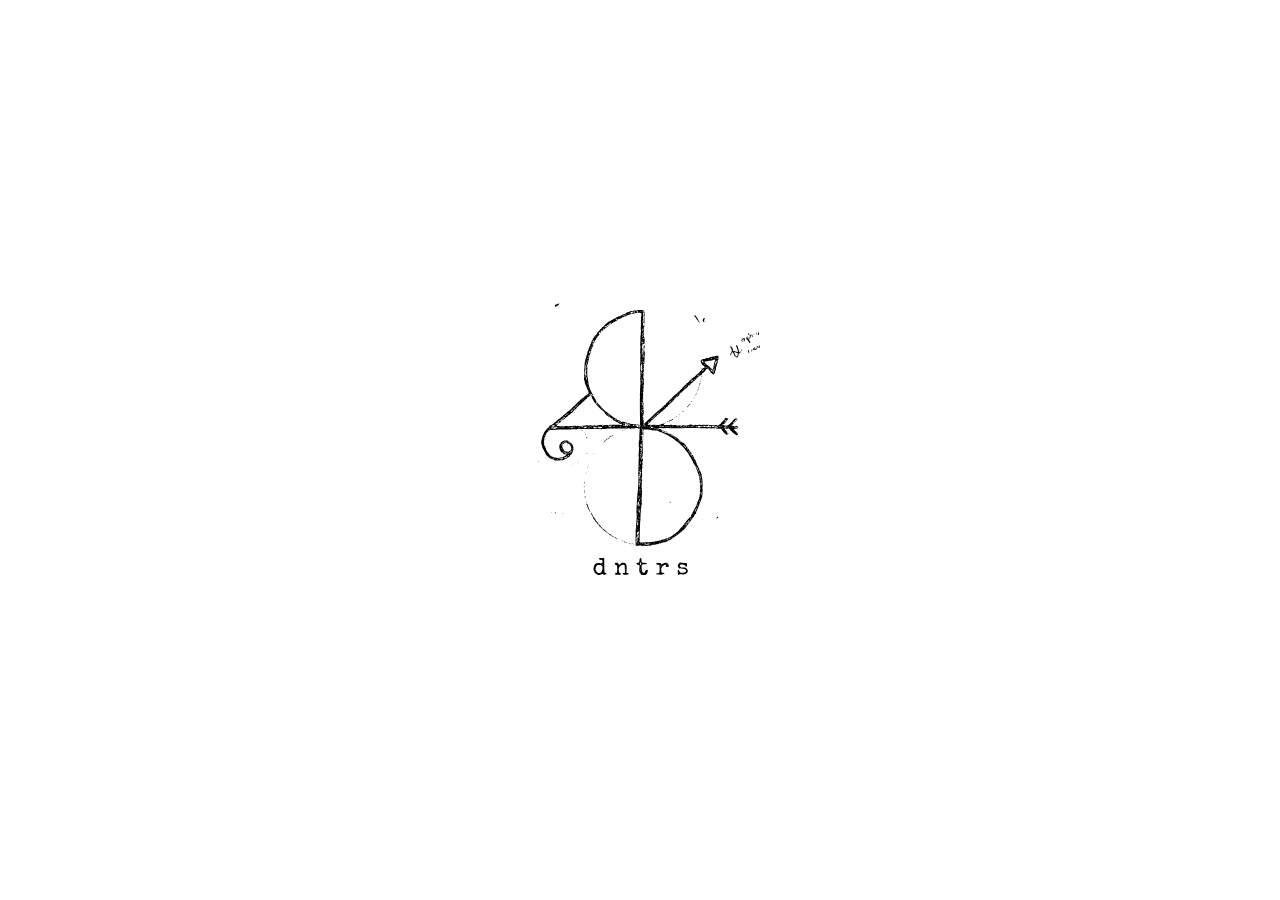
<file: public/index.html>
<!DOCTYPE html>
<html lang="en">
<head>
  <meta charset="UTF-8">
  <meta http-equiv="X-UA-Compatible" content="IE=edge">
  <meta name="viewport" content="width=device-width, initial-scale=1.0">
  <title>Document</title>
  <style>
    html, body {
      margin: 0;
      padding: 0;
      width: 100%;
      height: 100%;
    }

    body {
      display: flex;
      align-items: center;
      justify-content: center;
    }
  </style>
</head>
<body>
  <div>
    <svg width="300" height="300" viewBox="0 0 158.5 159" xmlns="http://www.w3.org/2000/svg"><path d="M56.5 146.5c-.76-.366-1.38-.935-1.38-1.27 0-.084-.119-.386-.265-.67-.328-.64-.332-1.085-.023-2.2.282-1.015.815-1.59 1.71-1.845.52-.146.79-.134 1.985.09.625.117.825-.111.825-.945 0-.78-.141-.915-.905-.865-.268.018-.54-.061-.695-.201-.305-.277-.315-.374-.059-.63.151-.151.454-.183 1.345-.141.63.029 1.185.088 1.225.131.043.043.078 1.705.079 3.69.002 3.325.021 3.635.245 3.885a1.1 1.1 0 0 0 .595.309c.444.051.6.635.169.635-.146 0-.303.059-.348.133-.112.181-1.155.015-1.335-.214-.197-.244-.352-.231-.87.075-.775.458-1.395.466-2.3.029zm2.21-1.205c.64-.64.905-2.405.485-3.225-.299-.585-1.925-.84-2.59-.405-.466.304-.82.985-.82 1.58 0 .294-.072.61-.161.695-.125.125-.097.204.133.364.161.113.292.31.292.439 0 .238.384.65.86.925.429.246 1.375.05 1.8-.374zm1.095-3.65c.045-.117.023-.171-.052-.124-.072.044-.131.137-.131.205 0 .191.095.148.183-.081zm-.183-.295c0-.058-.133-.114-.296-.127-.233-.018-.254.004-.099.102.242.153.395.163.395.025zm-2.285-.635c-.044-.044-.158-.049-.254-.01-.105.042-.074.073.08.08.14.005.217-.026.173-.07zm22.45 5.8c-.164-.189-.297-.417-.297-.505 0-.09-.086-.197-.192-.237-.327-.126-.51-1.12-.405-2.205.189-1.955.203-1.885-.404-2.045a3.225 3.225 0 0 1-.925-.429c-.354-.264-.37-.308-.181-.5.114-.116.442-.247.73-.291.765-.117.85-.237.85-1.16 0-.7.048-.865.327-1.13.505-.476.73-.194.73.92 0 1.12.146 1.265 1.39 1.385 1.22.118 1.39.176 1.39.479 0 .15-.096.262-.232.27a62.07 62.07 0 0 1-1.06.038c-.66.02-.89.085-1.125.321-.269.27-.292.403-.257 1.485.037 1.135.259 2.085.575 2.465.153.184.735.235 1.095.097.133-.051.209-.241.209-.52 0-.317.097-.515.348-.715.376-.295.905-.362 1.045-.133.15.243-.367 1.96-.68 2.25-.349.328-1.07.51-1.97.505-.545-.004-.715-.066-.96-.348zm1.16-.33c0-.146-.365-.13-.458.02-.043.069.043.115.191.104.147-.011.268-.067.268-.124zm1.025-.052c-.044-.044-.158-.049-.254-.01-.105.042-.074.073.08.08.14.005.217-.026.173-.07zm-2.08-.845c0-.073-.063-.133-.14-.133s-.103.059-.059.133c.045.073.108.133.14.133.032 0 .059-.059.059-.133zm-.331-.795c.045-.073.018-.133-.059-.133s-.14.059-.14.133.026.133.059.133.095-.059.14-.133zm0-.795c-.045-.073-.141-.133-.214-.133-.073 0-.096.059-.051.133.045.073.141.133.214.133.073 0 .096-.059.051-.133zm.265-2.515c.108-.321.111-.535.009-.75-.148-.321-.595-.424-.615-.141-.006.091-.026.299-.044.463-.018.17.04.297.135.297.107 0 .145.121.105.344-.091.5.226.339.41-.21zm-.487-.62c.096-.038.209-.034.254.01.044.044-.034.075-.173.07-.154-.006-.185-.037-.08-.08zm20.05 6c-.098-.225-.147-2.355-.059-2.585.008-.021.138.028.287.108.15.081.385.406.52.725.136.317.355.63.487.7.431.218 2.05.103 2.52-.178.525-.317.695-.89.363-1.25-.335-.37-1.31-.705-1.78-.61-.22.044-.4.029-.4-.034 0-.181-.55-.275-.81-.137-.434.233-.88-.107-1.115-.855-.255-.81-.163-1.145.483-1.775l.445-.435 1.19.063c1.745.091 2.44.167 2.55.276.172.172.113 1.785-.069 1.855-.267.103-.575-.073-.7-.402-.177-.468-.635-.68-1.65-.765-.88-.076-.94-.063-1.165.249-.196.272-.209.38-.078.63.242.457.66.695 1.24.71 1.905.05 1.785.02 2.325.58.605.625.73 1.015.52 1.655-.344 1.045-1.56 1.565-3.16 1.36-.89-.115-.985-.103-1.26.153-.377.354-.535.349-.695-.021zm-33 .069c-.203-.077-.391-.295-.395-.457-.004-.199.432-.505.72-.505.169 0 .336-.076.371-.169.12-.312.098-3.25-.026-3.575-.069-.18-.299-.386-.52-.463-.496-.173-.77-.62-.54-.895.179-.215 1.005-.252 1.495-.066.202.077.384.299.478.585l.151.459.357-.336c.197-.184.58-.485.855-.67.429-.286.59-.321 1.19-.252.955.111 1.495.685 1.61 1.695.131 1.18.041 3.155-.143 3.155a.347.347 0 0 0-.257.155c-.062.101-.026.129.101.08.114-.043.266.036.361.189.106.17.257.24.423.197.307-.081.68.251.625.555-.03.164-.282.244-1.045.333-1.21.141-1.915.033-2.105-.325-.205-.384-.05-.52.59-.52h.57l-.024-1.99c-.025-2.095-.092-2.34-.665-2.395-.605-.058-1.005.032-1.255.281-.145.145-.294.265-.33.265-.134 0-.585.525-.765.885-.102.204-.174.67-.163 1.03.056 1.72.031 1.635.53 1.845.53.221.7.515.46.805-.123.148-.446.194-1.305.186-.63-.005-1.23-.044-1.34-.086zm5.55-2.69c0-.069-.059-.124-.133-.124s-.133.093-.133.206c0 .114.059.17.133.124.073-.045.133-.138.133-.206zm-4.1-.191a.2.2 0 0 0-.199-.199c-.206 0-.263.157-.11.308.152.152.308.097.308-.11zm21.6 2.82c-.03-.049-.374-.057-.765-.017-1.135.117-1.18-.51-.049-.66.91-.122 1.025-.375 1.015-2.21-.004-.86-.052-1.73-.107-1.94-.09-.338-.157-.375-.69-.38-.725-.009-.915-.117-.915-.53 0-.318.021-.324 1.115-.324 1.045 0 1.13.021 1.365.343l.25.343.52-.292c.815-.459 1.89-.7 2.325-.52.72.298 1.21 1.3.935 1.905-.132.287-.24.338-.74.338-.64 0-.745-.117-.745-.85 0-.409-.021-.426-.43-.367-.237.034-.6.202-.805.374s-.427.313-.492.313-.268.316-.45.7c-.291.615-.323.815-.253 1.62.089 1.03.252 1.25.935 1.25.296 0 .438.063.438.195 0 .114.078.164.189.121.138-.053.17.002.117.203-.08.307-.205.338-.57.142-.192-.103-.279-.08-.379.099-.102.182-.305.233-.945.233-.449 0-.84-.04-.87-.089zm1.005-.56c0-.029-.092-.087-.205-.131-.117-.045-.171-.023-.124.052.077.126.33.186.33.079zm.131-4.24c-.001-.077-.054-.058-.117.043-.064.1-.181.141-.263.091-.17-.105-.181-.054-.059.263.082.212.099.211.265-.015.098-.133.176-.305.175-.382zm3.095-.497c-.115-.185-.281-.114-.35.151-.058.22-.033.235.174.106.133-.083.212-.199.176-.257zm-13.3-9.9c0-.082-.074-.134-.166-.116-.091.018-.335-.011-.54-.066-.211-.056-.445-.043-.535.03-.12.1-1.42.118-1.945.028-.198-.035-.372-.69-.26-.985.071-.187.068-.725-.009-1.335-.089-.72-.084-1.075.017-1.2.104-.125.104-.199 0-.263-.08-.049-.105-.211-.058-.36.048-.15.087-1.365.088-2.705.001-1.34.051-2.465.112-2.5.06-.037.079-.149.04-.248-.038-.1-.005-.22.072-.269.088-.055.098-.172.026-.311-.119-.231-.117-.337.029-1.35.22-1.525.33-5.3.165-5.7-.096-.222-.013-2.39.244-6.4.037-.58.095-1.73.129-2.545.034-.82.103-1.555.154-1.64.108-.175.181-.84.244-2.235.025-.545.083-1.47.128-2.05.046-.58.105-2.12.133-3.415.04-1.91.015-2.37-.133-2.43-.1-.038-.139-.138-.086-.221.052-.084.106-.33.119-.55.065-1.11.199-5.9.182-6.6-.01-.427.05-.945.134-1.145.124-.301.113-.429-.069-.705-.121-.185-.187-.392-.146-.458.064-.103.17-1.555.269-3.665.013-.293.066-.6.116-.68s.003-.182-.106-.224c-.22-.084-.263-.7-.071-1.005a.298.298 0 0 0-.022-.369c-.147-.178.065-2.135.3-2.76.063-.165.049-.338-.034-.42-.096-.096-.097-.26-.004-.525.075-.213.092-.458.039-.545-.1-.161-.092-.535.034-1.67.04-.364.091-1.11.115-1.655l.042-.99h-.483c-.266 0-.53-.045-.585-.099-.151-.15-1.645-.12-1.645.033 0 .193-.89.163-.97-.033-.045-.113-.07-.102-.077.033-.006.114-.148.206-.332.217-.224.013-.3-.037-.251-.166.107-.28-.084-.22-.365.114l-.251.297-.247-.316c-.172-.219-.277-.268-.345-.159-.068.11-.146.115-.262.019-.091-.075-.199-.104-.24-.064-.189.189-2.59.25-6.2.157-1.055-.027-1.99.003-2.075.066-.09.067-.365.058-.65-.021-.271-.075-.55-.1-.62-.056-.173.107-1.215.102-1.39-.007a.168.168 0 0 0-.23.057c-.049.079-.179.108-.29.066a.426.426 0 0 0-.382.072c-.111.092-.535.13-1.11.097-.51-.029-.925-.003-.925.057 0 .06-.194.074-.43.031s-1.12-.095-1.96-.115c-.84-.02-1.6-.08-1.685-.134-.086-.053-.157-.049-.158.01 0 .059-.51.107-1.135.107s-1.16.04-1.195.09c-.03.05-.845.057-1.805.016-2.08-.088-4.32-.086-4.595.004-.487.159-.8.186-.865.078-.04-.065-.471-.081-.96-.036-.487.045-1.81.092-2.935.107-1.13.014-2.11.043-2.185.065a.595.595 0 0 1-.265.005c-.296-.075-3.505-.061-3.505.015 0 .138-1.775.237-1.93.109-.079-.066-.182-.081-.229-.035-.09.09-.407.123-1.48.157-.54.017-.74.093-1.06.405-.57.555-.76.81-1.02 1.33a9.328 9.328 0 0 1-.355.665c-.069.108-.26.495-.423.86-.164.363-.353.7-.42.745-.073.049-.065.188.019.346.077.145.105.3.062.343-.043.043-.098.243-.119.445-.022.201-.097.384-.165.406-.079.026-.08.247-.002.59.068.302.098.865.067 1.25-.032.386-.004.7.059.7s.117.116.117.257c0 .141.053.29.118.33.185.115.675 1.115.675 1.38 0 .298.775 1.74.935 1.74.065 0 .204.164.308.364.23.443 1.49 1.755 1.685 1.755.077 0 .314.123.525.273.211.15.439.238.505.197.068-.042.155-.026.193.035.037.061.39.119.785.13.394.01 1 .116 1.35.234.58.197.645.198.755.004.086-.154.319-.211.86-.211.428 0 .83-.075.955-.176.115-.097.417-.257.67-.355.62-.24 1.325-.775 1.325-1.01 0-.145-.147-.176-.64-.133-.61.053-.66.03-1.075-.457-.24-.282-.505-.515-.59-.515-.555 0-1.475-1.815-1.5-2.96-.017-.765.239-1.54.51-1.54.071 0 .129-.139.129-.307 0-.329.366-.715.96-1.01.2-.1.364-.228.364-.283 0-.103.705-.236 1.65-.31.695-.053 1.5.307 2.005.9.227.265.5.482.615.482.385 0 1.12 1.395 1.215 2.295.03.301.096.65.146.78.06.152.016.259-.13.315-.12.046-.188.166-.15.265.192.499-.8 2.565-1.23 2.565-.129 0-.453.5-.62.96-.048.13-.22.232-.391.232-.168 0-.415.14-.55.309-.322.408-.8.655-1.11.575-.138-.036-.251-.016-.251.045 0 .252-.885.725-1.39.745-.291.01-.67.053-.845.095-.284.069-.555.083-1.605.08l-.99-.003c-.456-.001-.78-.086-1.035-.273-.206-.149-.406-.239-.445-.2-.039.038-.466-.077-.95-.258a4.138 4.138 0 0 1-1.475-.91c-.865-.85-1.345-1.26-1.475-1.26-.062 0-.113-.145-.113-.323 0-.177-.06-.359-.133-.405-.073-.045-.133-.213-.133-.373s-.149-.452-.331-.65c-.182-.196-.331-.445-.331-.555 0-.108-.06-.234-.134-.279-.299-.184-1.1-2.135-.965-2.355a.158.158 0 0 0-.043-.207c-.266-.19-.431-1.295-.313-2.08.123-.815.363-1.745.51-1.975.08-.125.14-.515.16-1.025.005-.128.089-.232.188-.232.105 0 .215-.218.269-.535.05-.293.234-.705.408-.91s.319-.466.319-.575.289-.465.645-.795c.353-.33.68-.695.725-.81s.143-.211.219-.211c.215 0 .92-.835.925-1.09.003-.167.112-.232.393-.232.247 0 .545-.144.825-.397.239-.218.51-.397.6-.397.092 0 .243-.122.335-.272.091-.149.464-.472.83-.715.364-.245.955-.75 1.32-1.115.361-.369.735-.67.83-.67s.436-.263.76-.585c.321-.321.705-.625.855-.67.15-.048.273-.145.273-.216 0-.135.665-.765.815-.775.048-.003.296-.198.555-.434 1.025-.94 1.44-1.29 1.53-1.29.088 0 1.115-.895 1.6-1.39 1.085-1.115 1.81-1.785 1.935-1.785.084 0 .242-.138.353-.306.309-.472 1.695-1.81 1.875-1.81.088 0 .273-.208.409-.463.137-.255.351-.463.476-.463s.305-.157.4-.348c.099-.199.468-.496.865-.695.38-.19.695-.41.695-.489.006-.248.605-.72.915-.72.164 0 .263-.056.22-.124-.043-.069.135-.225.394-.348.66-.313.78-.6.595-1.385-.085-.354-.235-.71-.333-.79s-.216-.322-.263-.535c-.046-.212-.14-.42-.207-.462-.067-.041-.122-.217-.122-.39 0-.174-.06-.352-.133-.398-.073-.045-.133-.203-.133-.352s-.149-.448-.331-.665c-.182-.216-.34-.52-.351-.68-.075-1.035-.188-1.58-.423-2.035-.114-.22-.171-.437-.126-.481.045-.045.076-.26.07-.48-.006-.22.038-.399.098-.399s.064-.223.009-.496c-.115-.565-.097-1.1.046-1.33.054-.087.07-.204.035-.26-.118-.192-.232-1.755-.138-1.905.108-.174.186-1.125.234-2.82.018-.655.106-1.365.196-1.575s.134-.464.097-.56c-.036-.095-.007-.207.063-.251a.151.151 0 0 0 .049-.208c-.043-.071.011-.267.121-.435.111-.169.276-.685.366-1.15.091-.465.236-.935.322-1.045a.886.886 0 0 0 .172-.398c.009-.109.042-.347.072-.53.031-.182.061-.465.068-.63.006-.165.13-.401.276-.525s.265-.36.265-.525c0-.266.222-.89.545-1.53.064-.127.116-.32.116-.43s.056-.2.124-.2.12-.104.115-.232c-.015-.331.26-.96.418-.96.073 0 .125-.104.113-.232-.039-.425.188-1.09.372-1.09.1 0 .182-.119.182-.265s.06-.265.133-.265.133-.121.133-.27c0-.262.097-.421.545-.895.117-.124.25-.374.294-.555.045-.182.267-.435.493-.565.227-.128.48-.41.56-.63.083-.218.224-.397.315-.397s.136-.076.101-.169c-.035-.093.262-.51.66-.93.4-.419.805-.865.9-.99a1.65 1.65 0 0 1 .435-.372 1.165 1.165 0 0 0 .4-.416c.221-.435.478-.7.605-.62.065.04.153-.02.197-.134.044-.114.163-.207.264-.207s.185-.087.185-.193c0-.191 1.21-1.41 1.5-1.515.083-.03.352-.255.6-.499.293-.292.525-.42.68-.371.152.049.404-.087.73-.394.272-.257.56-.476.645-.487.081-.011.207-.027.281-.035.074-.009.267-.147.427-.308.161-.161.56-.36.885-.442.363-.091.625-.241.67-.385.051-.159.267-.265.665-.324.385-.058.59-.155.59-.279 0-.104.045-.195.099-.2.462-.046.9-.204 1.875-.68.625-.303 1.18-.54 1.24-.525.058.015.296-.113.53-.283.56-.412 1.585-.78 1.865-.67.161.061.247.005.3-.195.073-.283.125-.297 1.235-.336.254-.009.6-.095.775-.19.31-.175 1.36-.241 1.59-.099.067.042.189-.005.27-.102.215-.259 2.985-.253 3.5.009.254.13.349.258.295.4-.044.115.019.318.14.452.17.188.202.394.141.905-.05.418-.025.695.068.75.096.059.063.151-.098.269-.134.098-.174.178-.089.178.175 0 .158 1.67-.021 1.955-.059.095-.038.252.045.353.173.207.145 1.51-.037 1.755-.067.09-.083.264-.035.385.046.122.045.57-.003.995-.065.575-.14.77-.294.77-.169 0-.162.033.037.179.212.155.232.29.151 1.025-.051.466-.086.905-.077.98.132 1.115.128 2.185-.009 2.185-.11 0-.117.051-.027.165.144.181.307.92.303 1.385-.001.16.058.329.131.373a.153.153 0 0 1 .054.209c-.043.07-.085.545-.093 1.06-.011.75-.063.965-.264 1.105-.243.17-.243.179.01.356.27.189.479 1.12.28 1.24-.061.038-.075.165-.03.282.048.125-.012.282-.146.38-.14.102-.175.199-.091.251.082.05.105.323.056.68-.069.498-.034.645.21.905.228.242.282.438.25.89-.029.406-.095.565-.223.54-.126-.027-.152.034-.086.199.213.53.222.965.019.965-.285 0-.412-.272-.198-.424.141-.101.13-.113-.049-.056-.149.048-.232.005-.232-.12 0-.26-.215-.248-.318.018-.045.118-.167.18-.275.138-.105-.041-.228-.017-.271.052-.043.07.044.134.194.143.477.029.525.045.795.28.148.127.27.186.273.133.002-.054.062.002.133.123.074.128.083.35.019.53-.06.17-.098.5-.082.74.015.237-.025.465-.09.505-.065.041-.054.19.026.34.079.146.099.366.045.487-.053.121-.11.383-.127.58-.048.59-.153.75-.45.675-.278-.072-.381.141-.14.29.072.045.132.011.132-.074 0-.119.044-.119.185-.002.22.182.134 1.735-.104 1.89-.102.067-.097.141.02.258.259.26.212 1.525-.064 1.68-.197.11-.204.17-.054.449.177.332.159 1.485-.028 1.785a.331.331 0 0 0-.009.317c.051.083.163.56.247 1.06.125.74.122.905-.02.905-.204 0-.235.354-.036.42.075.025.149.476.165 1 .028.9.014.95-.234.87-.229-.072-.24-.056-.088.128.182.22.157 1.39-.04 1.845a.434.434 0 0 0 .06.428c.207.249.078.595-.228.605-.174.006-.152.042.085.137.244.098.283.165.165.282-.085.085-.154.262-.154.393s-.067.238-.148.238c-.104 0-.1.059.013.195.204.246.212 1.735.01 1.98-.104.125-.108.21-.013.269.183.114.179 1.695-.005 1.88-.103.103-.103.169 0 .233.079.049.144.29.144.535 0 .246.052.48.117.52.095.059.1.935.005.935-.082 0-.075 1.08.007 1.19.054.073.105.362.113.645.013.447-.018.5-.246.443-.19-.05-.261-.002-.261.174a.322.322 0 0 1-.232.299c-.128.031-.04.056.194.056.243-.001.391-.056.345-.13-.043-.071.003-.102.104-.068.129.043.19.317.202.91.01.467-.015.905-.055.97-.04.067-.071.515-.07.99.003.478-.054.945-.126 1.035-.088.112-.072.236.051.384.106.129.186.55.193 1.025.009.66-.039.855-.265 1.06-.227.208-.235.237-.04.168.168-.06.278.009.385.244.15.33.311.42.393.22.025-.06.394-.391.82-.735s.925-.805 1.105-1.015c.18-.213.412-.388.52-.388s.234-.107.286-.239c.117-.293 1.13-1.215 1.335-1.215.082 0 .15-.057.15-.125 0-.183 1.755-1.855 1.95-1.86.09-.001.165-.091.165-.2s.083-.199.185-.199.218-.09.26-.199c.042-.109.153-.199.247-.199s.245-.118.335-.263c.09-.145.396-.409.68-.59.283-.178.97-.775 1.525-1.325.555-.55 1.055-1 1.11-1 .101 0 .555-.482.555-.59 0-.12 2.64-2.72 2.76-2.72.071 0 .251-.194.4-.43.148-.236.525-.65.84-.915 2.13-1.825 2.485-2.145 2.485-2.255 0-.066.208-.207.463-.313.255-.106.47-.252.48-.324l.033-.25c.025-.186.705-.775 1.005-.87.173-.055.269-.2.269-.407 0-.177.074-.324.165-.326.229-.006.76-.467.76-.655 0-.184.53-.65.745-.655.083-.003.249-.212.37-.467.132-.278.347-.494.54-.545.176-.044.486-.292.69-.55.203-.258.447-.535.545-.615.171-.142.406-.375.985-.97.159-.164.354-.297.433-.297.08 0 .285-.149.456-.331s.353-.331.405-.331c.051 0 .327-.223.61-.496a20.69 20.69 0 0 1 1.09-.96c.314-.255.65-.535.745-.63.096-.091.231-.166.3-.166.069 0 .159-.17.201-.378.051-.259.202-.43.475-.545.22-.091.435-.278.479-.416.043-.138.143-.251.22-.251.088 0 .115-.201.07-.535-.051-.376-.026-.52.082-.482.085.03.145.152.135.272-.028.335.26.259.68-.18.209-.218.459-.397.555-.397.096 0 .174-.035.174-.076 0-.151-1.065-1.095-1.28-1.14-.126-.025-.314-.301-.433-.64a7.696 7.696 0 0 0-.372-.885 1.62 1.62 0 0 1-.161-.66c0-.295.09-.412.43-.56.236-.103.467-.241.51-.308.044-.067.357-.126.695-.131.338-.005.615-.062.615-.127s.074-.105.165-.09c.16.025.346-.029 1.01-.296.208-.084.364-.082.45.004.089.088.242.046.46-.126.386-.303 1.295-.575 1.5-.446.08.049.182.029.229-.045.046-.073.498-.171 1.005-.217.505-.046.96-.151 1.01-.234.114-.184 1.05-.234 1.275-.067.34.249.108 2.34-.259 2.34-.073 0-.095.102-.048.225.048.124.046.55-.003.945-.069.545-.149.735-.34.785-.197.052-.217.105-.098.249.117.14.098.33-.081.81-.129.345-.28.68-.338.74-.057.063-.071.315-.032.56.049.304-.004.56-.167.81a1.98 1.98 0 0 0-.262.83c-.035.72-.185 1.06-.469 1.06-.16 0-.256.091-.256.242 0 .42-.152.421-.595.005-.235-.222-.57-.474-.745-.56-.174-.086-.382-.36-.463-.605a1.952 1.952 0 0 0-.505-.755c-.197-.169-.321-.366-.276-.439.045-.072-.041-.132-.191-.132-.162 0-.273-.086-.273-.213 0-.166-.08-.193-.364-.121-.356.09-.92.575-.865.745.036.114-1.665 1.705-1.825 1.705-.068 0-.123.093-.123.206 0 .117-.064.167-.145.117-.101-.063-.1-.004.006.194.151.282.093.54-.12.54-.061 0-.08-.134-.04-.297.07-.284.054-.281-.319.068-.215.201-.43.327-.477.28-.047-.047-.365.19-.705.525-.342.337-.7.615-.8.615-.097 0-.176.106-.176.235 0 .243-1.38 1.75-1.605 1.75-.069 0-.344.238-.61.53-.268.291-.55.53-.63.53s-.369.272-.645.605c-.469.56-.515.585-.685.364-.17-.224-.181-.219-.185.076-.003.173-.138.445-.302.605a4.306 4.306 0 0 0-.489.575c-.105.157-.344.35-.53.43-.63.268-.935.455-.935.575 0 .199-1.905 1.995-2.115 2-.109.001-.218.14-.242.307-.024.168-.124.337-.223.375a.189.189 0 0 0-.114.24c.038.099-.148.302-.439.48-.278.169-.525.358-.55.42-.026.063-.19.168-.365.234-.175.067-.302.175-.284.241.019.066-.204.31-.495.545s-.59.53-.66.655c-.162.286-.82 1.065-.9 1.065-.032 0-.429.361-.885.805-.454.442-.975.86-1.155.93-.2.076-.301.197-.259.307.071.186-.417.74-.655.74-.072 0-.365.275-.65.61-.286.336-.655.66-.82.725-.165.063-.299.205-.299.316 0 .111-.083.202-.184.202-.102 0-.219.09-.261.201-.043.11-.212.254-.378.319-.166.066-.725.51-1.25.99s-1.04.87-1.16.87c-.119 0-.21.11-.21.255 0 .242-.565.805-.81.805-.152 0-.645.497-.645.65 0 .16-1.065 1.07-1.25 1.07-.195 0-.63.505-.83.97-.09.206-.283.407-.43.446-.146.038-.266.175-.266.305 0 .14-.134.268-.331.318-.182.045-.331.143-.331.217 0 .191.353.301.555.173.222-.14 1.295-.178 1.295-.046 0 .165.496.243.64.101.175-.175 1.595-.234 1.695-.07.07.114.705.083 2.21-.107.208-.026.64-.173.955-.327.317-.153.63-.245.695-.205.066.041.309-.02.54-.136.476-.237.735-.125.352.155-.138.1-.316.21-.397.245-.09.038-.048.142.108.268.188.151.431.186.925.133.369-.04.97-.015 1.33.057.446.087.715.086.825-.006.17-.141.65-.098 1.555.14.332.087.545.091.575.013.06-.172 1.18-.162 1.235.012.06.18 1.035.303 1.035.131 0-.129.91-.093 1.78.07.334.062.451.029.52-.146.073-.191.195-.212.775-.135.379.051.75.136.825.19.154.113.288.108.67-.023.148-.051.525-.117.84-.148.315-.03.64-.119.715-.199.194-.194.595-.18 1.485.051.665.174.77.172.95-.009.138-.138.317-.175.55-.115a6.15 6.15 0 0 0 .74.13c.218.022.457.056.53.074.073.018.296-.035.496-.117a.908.908 0 0 1 .715-.018c.192.073.377.105.41.071.034-.034.202-.008.374.058.196.074.343.07.394-.013.102-.164 1.785-.124 2.01.048.109.084.166.076.166-.022 0-.177.91-.192 1.62-.026.316.073.525.067.58-.018.05-.081.296-.095.63-.035.3.054.695.114.875.135.182.02.435.078.56.129.137.054.232.033.232-.054 0-.222 1.13-.182 1.32.046.18.217.456.107 1.055-.424.185-.164.396-.299.469-.302.073-.003.298-.276.5-.61.222-.365.52-.66.76-.75.217-.082.394-.229.394-.327s.208-.375.463-.615.463-.56.463-.71c0-.151.059-.311.133-.356.073-.045.133-.025.133.043 0 .069.328.166.73.216.4.05.73.113.73.14 0 .203-1.125 1.785-1.27 1.785-.101 0-.183.09-.183.2 0 .292-.635.955-1.005 1.05-.372.093-.42.408-.087.585.128.067.635.154 1.125.193.785.061.94.035 1.255-.221.2-.16.52-.37.71-.468s.414-.319.493-.493c.079-.174.207-.316.284-.316.177 0 .51-.325.98-.96.203-.273.455-.496.56-.496s.157-.054.116-.12c-.114-.185.065-.54.272-.54.102 0 .184-.048.184-.106 0-.144.91-.162.995-.019.038.063.158.08.265.039.253-.097.245.074-.028.63-.246.499-1.06 1.31-1.315 1.31-.09 0-.182.128-.205.284s-.161.35-.306.43c-1.085.6-1.26.93-.565 1.075.236.051.489.137.56.193.257.195.98.225 1.05.044.105-.274.63-.204 1.065.141.355.284.378.346.235.66-.093.205-.23.316-.338.275-.1-.038-.258.022-.351.135-.104.125-.386.204-.725.204-.306 0-.59.034-.63.074-.153.153.315.825.94 1.355.355.299.76.775.9 1.06l.255.515-.505.22c-.354.153-.555.178-.67.084-.088-.075-.4-.314-.69-.53-1.215-.905-2.095-1.73-2.54-2.36-.391-.56-.51-.65-.71-.545-.258.138-1.52.105-1.665-.044-.198-.198-.307-.073-.267.302.03.271.204.52.56.8.645.51 1.38 1.315 1.38 1.52 0 .245-.5.635-.87.67-.244.026-.486-.115-.89-.52-.97-.965-2.01-2.25-1.97-2.43.021-.095-.009-.176-.066-.18-.058-.004-.73-.031-1.495-.061-2.03-.081-2.86-.148-3.015-.246-.077-.048-.176-.029-.219.041-.043.07-.36.1-.705.067-.79-.076-1.28-.081-1.95-.018-.291.028-.59.017-.66-.024-.163-.091-.58-.115-2.115-.118l-2.91-.01c-.945-.004-2.195-.005-2.78-.001-1.335.007-1.4.007-1.72-.013-.145-.009-1.365.021-2.71.068-3.165.109-6 .091-7.3-.045-.565-.059-1.08-.075-1.145-.034-.156.097-2.97.042-3.615-.07-.302-.052-.57-.028-.68.063a.486.486 0 0 1-.428.061c-.214-.076-.208-.049.044.196.16.156.405.284.54.284.371 0 1.1.27 1.52.565.204.142.404.226.444.186.04-.04.401.072.805.25s.81.323.9.323.283.141.418.313c.135.172.393.357.57.412.179.055.426.188.55.295.123.107.284.158.359.112.074-.046.375.067.665.252.292.185.58.336.635.336.058 0 .207.119.332.265s.31.264.412.264.326.148.497.329c.172.18.408.33.525.331.301.003 1.545.945 1.62 1.23.034.129.268.32.52.425.447.187 1.15.885 1.15 1.145 0 .07.074.116.165.101.293-.048.815.24 1.225.675.219.232.5.52.63.64.128.12.232.298.232.397 0 .185.76 1.19 1.29 1.705.165.16.299.377.299.482 0 .105.148.331.329.5.18.172.33.389.33.482.002.094.119.295.261.448.142.152.355.481.473.73s.3.485.404.525c.103.04.189.123.189.185 0 .061.149.331.33.6.182.268.331.62.331.78s.119.399.265.53.265.311.265.401.086.234.192.321c.105.087.232.423.28.745.049.328.183.64.304.715.119.07.172.128.118.131-.153.006.296 1.055.78 1.825.242.384.441.8.442.925.003.302.298 1.145.482 1.37.216.269.855 1.57.77 1.57-.04 0-.005.127.077.281.117.22.111.307-.029.397-.146.095-.147.136-.006.227.095.061.201.426.236.81.035.385.114.795.175.915s.099.68.083 1.245c-.016.565.021 1.06.083 1.1.103.064.08.605-.092 2.155-.035.319-.016.645.043.73.103.141.096.975-.016 1.67-.029.182-.018.39.023.463.102.177.023.89-.117 1.065-.061.075-.063.216-.003.313.063.102.036.318-.064.51-.095.183-.213.63-.264.995-.068.493-.155.675-.344.725-.197.051-.22.106-.103.246.115.139.054.364-.263.975-.227.436-.403.84-.39.895.028.132-.115.515-.412 1.095-.13.255-.211.53-.18.615a.209.209 0 0 1-.083.24c-.076.047-.14.225-.14.395s-.081.34-.179.377c-.099.038-.218.264-.266.5-.048.238-.177.535-.289.655-.112.123-.19.276-.176.34.015.063-.019.22-.075.348-.057.128-.076.41-.045.625.046.314.023.363-.117.247-.11-.09-.175-.095-.175-.012 0 .073-.119.164-.265.202-.145.038-.266.179-.267.313-.002.134-.12.393-.262.575-.142.182-.26.405-.262.496-.002.091-.064.165-.139.165-.075 0-.192.149-.262.331-.069.182-.187.33-.262.33s-.136.084-.136.185c0 .102-.09.218-.199.26-.109.043-.199.182-.199.313-.001.13-.194.457-.43.725-1.095 1.25-1.525 1.8-1.85 2.355a7.56 7.56 0 0 1-.8 1.075c-.248.265-.49.585-.535.705a.57.57 0 0 1-.35.294c-.145.038-.264.123-.264.189s-.149.188-.331.27-.331.224-.331.313c0 .206-.865.87-.98.755-.049-.049-.12.029-.16.171-.073.267-1.155 1.18-1.59 1.34-.135.05-.565.35-.955.665-.488.395-.79.55-.96.496-.164-.052-.247-.015-.247.113 0 .172-.795.885-.985.885-.043 0-.314.156-.6.346-.345.228-.64.325-.855.283-.256-.049-.334-.009-.334.173 0 .245-.227.36-.88.447a3.947 3.947 0 0 0-.75.195c-.206.08-.433.109-.505.065-.071-.044-.241.021-.378.144-.137.123-.299.193-.361.154s-.357.039-.655.173c-.408.182-.58.205-.695.091s-.18-.105-.268.037c-.124.2-1.32.555-1.5.447-.058-.036-.181-.002-.275.075-.092.077-.645.194-1.225.259-.58.065-1.19.19-1.355.278-.163.087-.55.143-.855.124-.307-.019-.63.009-.715.063-.086.053-.62.085-1.185.07-.565-.015-1.22.017-1.46.07-.287.066-.43.049-.43-.051zm2.66-.625c.14.036.251-.002.251-.087 0-.084.153-.162.34-.172.241-.014.319.034.269.166-.046.12.021.185.19.185.341 0 .33-.19-.029-.525-.373-.348-.74-.342-1.125.018-.191.179-.306.223-.306.116 0-.138-.04-.139-.199-.007-.109.09-.199.117-.199.06 0-.058-.031-.073-.07-.035-.037.038-.032.166.013.284.066.17.138.185.347.073a.83.83 0 0 1 .515-.076zm-1.41-.028c.04-.065-.025-.156-.143-.202-.258-.099-.371-.018-.251.179.106.172.294.183.394.022zm-3.945-.256c-.201-.04-.214-.073-.066-.167.119-.076.129-.117.027-.119a.324.324 0 0 0-.248.145c-.111.179.206.399.4.277.079-.05.031-.108-.112-.137zm1.93-.181c-.085-.085-.199-.111-.252-.057-.053.053-.011.15.093.215.247.152.358.041.159-.159zm-1.215.026c0-.073-.026-.133-.059-.133-.032 0-.095.059-.14.133-.045.073-.018.133.059.133s.14-.06.14-.133zm2.25-.066c-.09-.109-.215-.199-.277-.199-.061 0-.077.089-.036.199a.326.326 0 0 0 .277.199c.163 0 .17-.037.036-.199zm3.97.074c0-.069-.059-.162-.133-.206-.073-.045-.133.011-.133.124s.059.206.133.206.133-.056.133-.125zm2.115-.008c0-.073-.063-.133-.14-.133s-.103.06-.059.133c.045.073.108.133.14.133.032 0 .059-.059.059-.133zm-4.325-.118c.059-.007.071-.071.028-.142-.082-.133-.85-.04-1.035.125-.085.075.478.085 1.005.017zm1.735-.131c.04-.065-.011-.187-.114-.272-.152-.127-.173-.105-.116.117.079.3.121.33.23.155zm.805-.015c.045-.073.018-.133-.059-.133s-.14.06-.14.133.026.133.059.133.095-.059.14-.133zm-7.15-.489c-.04-.04-.171-.035-.291.011-.182.07-.19.119-.049.29.153.185.182.183.291-.012.067-.119.088-.249.049-.289zm.645.357c-.045-.073-.138-.133-.206-.133s-.124.06-.124.133.093.133.206.133.17-.059.124-.133zm7.15-.12c.041-.066-.045-.089-.191-.05-.309.081-.348.17-.074.17.105 0 .224-.054.265-.12zm1.53-.065c0-.029-.092-.087-.205-.131-.117-.045-.171-.023-.124.052.077.126.33.186.33.079zm-4.405-.281c.89-.035 2.02-.12 2.515-.191.496-.07 1.03-.095 1.185-.054.154.041.395.013.535-.063s.58-.153.975-.173c.395-.02.905-.138 1.13-.26.226-.122.625-.222.89-.222s.575-.095.69-.211c.214-.214.264-.226 1.155-.278.274-.015.6-.119.73-.229.45-.393.83-.53 1.025-.367.141.117.213.089.327-.123.081-.15.226-.273.324-.273.323 0 1.595-.625 1.85-.91.139-.154.332-.28.43-.28s.178-.06.178-.134.234-.227.52-.341c.285-.114.55-.292.59-.396.04-.103.164-.188.275-.188s.203-.089.203-.199c0-.11.238-.302.53-.428.291-.127.565-.335.605-.463s.127-.233.191-.233.294-.253.51-.56c.216-.309.845-1.035 1.395-1.615.55-.58 1-1.13 1-1.22s.208-.357.463-.59c.255-.232.463-.487.463-.565 0-.08.149-.306.331-.5.182-.196.331-.398.331-.449 0-.05.208-.294.463-.54s.463-.5.463-.565c0-.226 1.105-.935 1.245-.8.17.17.344.17.344 0 0-.072-.089-.132-.199-.132a.203.203 0 0 1-.199-.205c0-.28.393-1.02.635-1.195.109-.08.159-.209.111-.287-.048-.078-.013-.221.079-.318.091-.097.52-.885.955-1.745s.865-1.6.96-1.635c.092-.036.169-.164.169-.284 0-.12.123-.545.274-.945.15-.399.364-1.02.474-1.375.111-.357.277-.725.369-.82.093-.093.209-.423.259-.735.05-.31.159-.645.242-.745s.155-.565.16-1.035c.004-.51.071-.895.166-.95.116-.071.124-.249.032-.66-.121-.54-.061-1.135.142-1.415.053-.073.034-.505-.043-.955-.109-.645-.102-.895.035-1.15.147-.275.142-.428-.029-.965-.326-1.02-.401-1.495-.235-1.495.106 0 .108-.073.005-.265-.078-.145-.112-.264-.075-.264.036 0-.044-.256-.178-.57-.134-.313-.226-.79-.205-1.055.021-.269-.016-.525-.083-.565-.067-.042-.088-.21-.046-.375.047-.186-.003-.363-.132-.47-.114-.095-.207-.244-.207-.332 0-.267-.53-1.815-.87-2.545-.176-.378-.322-.825-.323-.99-.001-.168-.18-.505-.397-.755s-.395-.488-.395-.535c0-.05-.104-.205-.232-.346s-.344-.585-.482-.985-.332-.82-.43-.935-.179-.255-.179-.31-.32-.62-.715-1.255c-.392-.635-.84-1.43-.995-1.775-.155-.342-.359-.62-.454-.62-.094 0-.296-.224-.45-.497-.153-.274-.432-.63-.62-.795s-.34-.377-.34-.475c0-.263-3.68-3.925-3.945-3.925-.049 0-.315-.208-.59-.464-.278-.255-.68-.555-.895-.665-.214-.111-.389-.259-.389-.33 0-.071-.069-.129-.153-.129s-.457-.229-.825-.51c-.37-.28-.89-.61-1.16-.735s-.59-.344-.715-.485c-.127-.14-.334-.255-.459-.255s-.303-.09-.395-.201c-.092-.111-.198-.172-.234-.135-.036.036-.281-.045-.545-.182s-.67-.322-.905-.41c-.236-.088-.43-.213-.43-.278 0-.064-.112-.116-.248-.116s-.32-.086-.406-.191c-.087-.105-.246-.157-.354-.116-.108.041-.386-.015-.62-.126-1.125-.535-1.885-.785-2.295-.75-.206.017-.48-.015-.605-.069-.128-.055-.382-.062-.565-.016a1.012 1.012 0 0 1-.625-.073c-.291-.156-.499-.194-1.755-.319-1.13-.113-2.87-.089-3 .04-.076.076-.068.246.022.443.1.22.106.565.02 1.11-.073.468-.076.885-.006 1.015.08.151.054.286-.081.421-.11.11-.149.23-.088.268.133.083.038.85-.117.945-.06.037-.028.263.072.5.117.281.138.5.059.625-.068.105-.088.355-.046.555.042.2.022.364-.043.364-.18 0-.122 5.4.06 5.55.11.11.079.273-.119.625-.185.33-.23.54-.143.68.144.236.073 1.07-.105 1.255-.068.069-.123.253-.123.408 0 .385-.134.488-.377.292-.115-.093-.165-.101-.115-.018.049.081.031.345-.038.585-.139.483.039.399.315-.149.241-.479.453-.444.605.101.116.42.096.59-.12 1.025-.187.379-.219.57-.117.69.166.201.07 1.6-.122 1.79-.086.086-.068.251.052.482.242.465.233.635-.043.74-.189.072-.195.107-.042.203.134.083.147.164.048.29-.076.097-.121.325-.101.505s.036.6.035.925c-.003.328.006 1.09.018 1.695.013.66-.038 1.175-.128 1.28-.107.13-.111.255-.01.443.077.144.103.446.059.67-.049.245-.016.486.082.605.133.16.123.212-.049.279-.18.069-.2.227-.127 1.005.058.625.038.955-.061 1.015-.106.066-.111.366-.015 1.08.072.545.126 1.28.119 1.635-.007.357.045.685.116.73.084.052.084.312.001.74-.07.363-.146 1.145-.169 1.735-.022.59-.082 1.14-.133 1.225-.051.083-.048.224.008.314s.116.417.134.73c.025.417-.017.565-.158.565-.152 0-.14.083.061.413.265.436.246 1.195-.039 1.555-.079.1-.147.59-.15 1.085-.004.496-.05.945-.102 1-.053.053-.096.53-.096 1.065 0 .535-.051.97-.113.97s-.084.446-.049.99c.041.63.009 1.055-.085 1.17-.082.099-.11.217-.064.264.123.123.144 1.685.023 1.755-.057.035-.098.284-.092.555.006.27-.025 1.235-.067 2.145s-.079 1.745-.08 1.85a66.98 66.98 0 0 1-.076 2.91l-.06 1.255c-.004.073.007.491.023.93s-.018.875-.075.965c-.058.093-.03.349.062.57l.166.401.94-.081c.515-.045 1.665-.11 2.555-.144zm12.35-21.1c-.203-.378-.178-.438.157-.39.191.027.297.134.297.296 0 .353-.284.412-.454.094zm-5.6 20.95c-.092-.092-.493.095-.493.231 0 .068.124.057.276-.025.152-.081.249-.173.217-.205zm-11.75-.387c.059.037.181-.021.27-.129.131-.157.122-.211-.043-.275-.157-.06-.177-.153-.086-.394.077-.204.07-.345-.019-.4-.093-.058-.095-.13-.005-.22.073-.073.099-.225.056-.337-.059-.155-.011-.186.204-.13.378.099.52-.108.575-.85.043-.555.026-.6-.16-.432-.165.15-.243.154-.384.024-.131-.121-.153-.122-.086-.004.052.092-.051.252-.247.381-.265.173-.304.26-.186.403.117.141.103.181-.064.181-.251 0-.263.06-.077.406.111.206.093.256-.086.256-.204 0-.205.02-.015.232.217.242.174.95-.068 1.11-.076.05-.057.206.05.397l.175.315.045-.299c.025-.165.094-.27.153-.233zm.082-2.43c-.046-.074.034-.197.176-.274.361-.194.54-.173.54.06 0 .108-.054.198-.121.198s-.209.034-.318.075c-.107.042-.234.015-.279-.059zm12.2 2.625c-.311-.197-.469-.146-.187.06.141.103.284.16.319.125.035-.035-.025-.118-.132-.185zm1.395-.127c.045-.073.018-.133-.059-.133s-.14.06-.14.133.026.133.059.133.095-.059.14-.133zm.331-.397c0-.073-.026-.133-.059-.133-.032 0-.095.06-.14.133-.045.073-.018.133.059.133s.14-.059.14-.133zm1.075.013a1.137 1.137 0 0 1-.295-.295c-.085-.134-.115-.103-.117.116-.002.222.074.297.295.295.22-.002.25-.032.117-.117zm1.105-.575c.491-.318.585-.496.265-.496-.109 0-.199.06-.199.133s-.119.133-.265.133c-.151 0-.265.087-.265.205 0 .114-.059.17-.133.125-.073-.045-.133-.019-.133.059 0 .216.226.168.73-.158zm1.075-.565c-.085-.221-.347-.264-.347-.056 0 .2.323.52.377.374.025-.068.012-.211-.029-.318zm1.21-.367c.29-.264.215-.483-.167-.483-.073 0-.05.052.05.115.255.162.085.374-.381.476-.216.048-.429.144-.472.214-.141.227.655-.037.97-.322zm1.485-1.015a.133.133 0 1 0-.265 0 .133.133 0 0 0 .265 0zm-19.35-.805c-.138-.085-.118-.16.093-.347.147-.132.271-.358.275-.505a1.81 1.81 0 0 1 .116-.53c.09-.218.076-.238-.08-.116a.638.638 0 0 1-.429.11c-.154-.025-.293.087-.391.315-.208.486-.197.479-.454.273-.157-.126-.135-.049.072.245.166.237.238.43.16.43-.308 0-.118.25.223.294.448.058.65-.025.415-.171zm20.5-.138c-.285-.181-.425-.136-.247.079.09.108.223.16.295.116.08-.049.061-.126-.048-.195zm-20 .015c.045-.073.018-.133-.059-.133s-.14.059-.14.133.026.133.059.133c.032 0 .095-.06.14-.133zm20.85-.925c0-.073-.026-.133-.059-.133-.032 0-.095.059-.14.133-.045.073-.018.133.059.133s.14-.06.14-.133zm-21.5-.735c.045-.117.023-.171-.052-.125-.072.045-.131.138-.131.206 0 .19.095.148.183-.081zm.478-.06c0-.072-.063-.132-.14-.132s-.103.059-.059.133c.045.073.108.133.14.133.032 0 .059-.06.059-.133zm22.05.053c-.044-.044-.158-.049-.254-.011-.105.042-.074.073.08.08.14.005.217-.026.173-.07zm-22.85-.845c0-.073-.059-.133-.133-.133s-.137-.104-.142-.232c-.006-.145-.036-.169-.079-.062a.582.582 0 0 0 .006.364c.084.218.347.265.347.062zm24.1-1.23c.001-.059-.058-.07-.131-.025-.073.045-.132.182-.131.305.002.193.02.197.131.025.07-.109.129-.246.131-.305zm-24.05.121c.128-.097.23-.259.228-.359-.003-.128-.045-.113-.139.048-.074.128-.221.232-.327.232s-.192.059-.192.133c0 .178.15.16.43-.052zm25.5-.431c.03-.025-.037-.045-.15-.045-.113 0-.346.118-.52.263l-.313.263.463-.217c.255-.12.488-.238.52-.263zm.209-.31c.045-.073.018-.133-.059-.133s-.14.06-.14.133.026.133.059.133c.032 0 .095-.059.14-.133zm-25.35-.775c.13-.389.123-.424-.048-.282-.28.232-.265-.085.017-.366.197-.197.19-.223-.087-.325-.292-.108-.293-.117-.048-.302.223-.169.226-.192.029-.195-.324-.006-.399.186-.406 1.045-.011 1.175.231 1.365.545.427zm25.65.202c-.052-.225.585-1.245.655-1.05.076.216.301.213.301-.004 0-.093.104-.268.232-.388.444-.418.565-.615.427-.7-.173-.107-.88.46-.97.78-.052.185-.158.232-.409.183-.365-.07-.429.02-.185.264.116.116.112.203-.016.357-.255.307-.431.245-.265-.093.134-.274.125-.272-.116.028-.241.3-.245.338-.042.492.183.14.187.168.021.173-.172.005-.172.022-.006.128.226.143.425.052.375-.169zm-.765-.262c.001-.059-.058-.07-.131-.025-.073.045-.132.182-.131.305.002.193.02.197.131.025.07-.109.129-.246.131-.305zm-24.75-1.865c0-.03.04-.16.089-.287.07-.18.038-.213-.138-.145-.144.055-.256.011-.306-.121-.061-.161-.103-.17-.184-.037-.135.218.093.645.344.645.106 0 .194-.025.194-.056zm26.7-.342c0-.073-.089-.133-.199-.133s-.199.06-.199.133.089.133.199.133.199-.059.199-.133zm.73 0c.045-.073.022-.133-.051-.133s-.169.06-.214.133c-.045.073-.022.133.051.133s.169-.059.214-.133zm.575-.795c.145-.416.086-.479-.245-.263-.176.116-.176.145 0 .261.144.095.151.131.025.133-.095.001-.137.061-.091.135.123.199.16.167.311-.265zm-27.45 0c.045-.073.018-.133-.059-.133s-.14.06-.14.133.026.133.059.133c.032 0 .095-.059.14-.133zm-.463-.397a.133.133 0 1 0-.265.001.133.133 0 0 0 .265 0zm.249-.406c-.212-.131-.309-.061-.188.135.049.079.15.105.226.059.089-.055.075-.123-.038-.194zm-.57-1.545c-.143-.143-.311.124-.242.387l.075.288.114-.307c.063-.169.086-.334.053-.367zm.85.181c0-.027-.104-.132-.232-.232-.21-.165-.214-.16-.05.05.173.221.281.29.281.181zm-.96-.825c-.044-.043-.158-.049-.254-.01-.105.042-.074.073.08.08.14.005.217-.026.173-.07zm1.225-.169c0-.065-.134-.16-.297-.212-.26-.084-.267-.103-.059-.159.132-.035.213-.133.182-.217-.031-.085.035-.259.146-.387.112-.128.16-.275.108-.327-.052-.052-.137-.026-.188.057-.051.083-.257.192-.457.242-.2.05-.402.153-.449.23-.05.08-.021.098.068.043.084-.052.152-.04.152.028 0 .067.123.279.274.471.272.346.52.456.52.232zm29.55-1.13c.098-.286.142-.58.098-.65-.046-.075.008-.097.129-.05s.24 0 .282-.11c.04-.104.012-.19-.063-.19s-.099-.059-.054-.133c.045-.073.018-.133-.059-.133s-.14.09-.14.199c0 .109-.096.199-.214.199-.147 0-.193.081-.146.258.037.142.005.279-.071.305-.076.025-.147.163-.158.306a1.15 1.15 0 0 1-.128.436c-.076.124-.042.163.118.13.126-.025.306-.278.406-.565zm-30.45-.359c-.12-.194-.315-.123-.234.086.054.141-.015.201-.235.207-.291.009-.294.017-.047.119.277.115.655-.188.515-.412zm.87-.212c-.001-.054-.059-.189-.131-.297-.103-.16-.129-.141-.131.099-.001.164.058.297.131.297s.132-.044.131-.099zm-1.19-.165a.133.133 0 1 0-.265 0 .133.133 0 0 0 .265 0zm.575-.066c-.042-.108-.13-.164-.197-.123-.139.086-.028.321.152.321.066 0 .086-.089.044-.198zm1.01-.265c0-.11-.024-.199-.052-.199-.029 0-.086.09-.128.199-.042.109-.018.199.052.199s.128-.089.128-.199zm30.25-1.345c.107-.232.119-.405.034-.505-.071-.086-.09-.195-.042-.243.048-.048.018-.087-.068-.087-.192 0-.202.296-.017.482.096.096.075.19-.066.307-.214.178-.273.402-.105.401.055 0 .172-.16.263-.352zm-31.9.088c.045-.073.018-.133-.059-.133s-.14.06-.14.133.026.133.059.133.095-.059.14-.133zm1.15-.259c.265-.246.267-.275.058-.595-.121-.185-.28-.337-.352-.337s-.043.137.067.305c.178.271.177.335-.004.595-.253.36-.138.376.233.032zm-.525-.197c.034-.178.005-.38-.064-.45-.08-.08-.027-.225.143-.395.227-.227.24-.293.083-.423-.102-.085-.172-.282-.157-.439.021-.205-.053-.296-.269-.327-.314-.045-.414.171-.133.285.126.051.119.1-.028.201-.285.198-.301 1.485-.022 1.7.308.235.375.212.445-.152zm.765-1.675c0-.073-.059-.095-.133-.05-.073.045-.133.141-.133.213s.059.096.133.051c.073-.045.133-.141.133-.214zm31.55-.258c.144-.233-.008-.266-.28-.06-.224.17-.228.194-.031.197.123.003.263-.059.311-.137zm-31.9-.72c-.075-.545-.06-.59.168-.51.188.067.214.05.106-.068-.079-.086-.246-.117-.372-.068-.345.133-.215 1.215.149 1.24.017.001-.006-.267-.051-.595zm31.75.334c.045-.073.018-.133-.059-.133s-.14.06-.14.133.026.133.059.133.095-.059.14-.133zm-31.25-1.26c-.043-.113-.106-.176-.141-.141-.035.035-.024.127.024.204.131.211.206.17.117-.063zm-.645-.675c.112.043.203.021.203-.05 0-.07-.059-.128-.133-.128s-.133-.095-.133-.209c0-.115-.064-.188-.142-.162-.078.026-.136.092-.128.148.008.056-.077.192-.189.304-.299.299-.247.53.057.255.143-.129.351-.2.463-.157zm.468-.705a.133.133 0 1 0-.265.001.133.133 0 0 0 .265 0zm-1.06-.505c-.002-.193-.02-.197-.131-.025-.168.259-.168.434 0 .331.073-.045.132-.182.131-.305zm33.45.02c-.048-.048-.023-.165.056-.259.143-.172.099-.955-.07-1.23-.13-.21-.298-.18-.395.071-.111.288.036.423.193.175.093-.147.123-.105.125.173.001.203-.085.402-.192.442-.168.065-.166.117.015.393.115.175.241.319.281.319.04 0 .034-.039-.014-.087zm-31.9-1.185c.165-.063.178-.123.061-.265-.084-.1-.211-.183-.284-.183-.078 0-.069.076.021.185.118.142.115.202-.017.254-.094.038-.131.073-.083.079a.91.91 0 0 0 .301-.071zm-.59-.615c.001-.054-.058-.099-.131-.099s-.132.134-.131.297c.002.24.026.26.131.099.07-.109.129-.243.131-.297zm32.55-.38c0-.073-.059-.095-.133-.05-.073.045-.133.141-.133.214s.059.095.133.05c.073-.045.133-.141.133-.214zm-32.45-.585c0-.413-.025-.449-.218-.301a11.8 11.8 0 0 1-.273.203c-.05.034.383.565.459.565.018 0 .033-.21.033-.468zm.55-.127c0-.073-.058-.043-.128.066s-.128.258-.128.33.058.043.128-.066.128-.258.128-.331zm-.765-1.815c-.124-.125-.21-.106-.391.085-.22.233-.219.24.001.164.135-.047.232-.016.232.074 0 .115.04.115.159-.004.123-.123.123-.194-.001-.319zm.026-.575c.044-.115.016-.328-.062-.473-.18-.338-.063-.66.204-.56.133.051.203.002.203-.142 0-.121-.062-.182-.138-.135-.076.046-.234.006-.35-.09-.185-.154-.201-.141-.122.105.06.192.025.305-.113.358-.261.1-.264.483-.004.483.109 0 .199.058.199.128s-.089.094-.199.052c-.238-.091-.262.101-.04.323.213.213.327.2.422-.05zm32.65-.122c-.042-.109-.13-.199-.195-.199s-.118.089-.118.199.087.199.195.199c.118 0 .165-.077.118-.199zm-32.05-.066c0-.073-.063-.133-.14-.133s-.103.059-.059.133c.045.073.108.133.14.133.032 0 .059-.06.059-.133zm32.4 0a.137.137 0 0 0-.14-.133c-.077 0-.103.059-.059.133.045.073.108.133.14.133.032 0 .059-.06.059-.133zm-.133-.55c0-.185-.391-.64-.55-.64-.168 0-.135.454.047.635.203.203.505.205.505.004zm-32.25-.875c-.076-.143-.237-.298-.356-.344-.173-.067-.184-.122-.059-.275.172-.207.063-.52-.138-.395-.068.042-.123.194-.123.337s-.089.295-.199.337c-.109.042-.199.135-.199.208s.09.098.2.055c.238-.09.86.167.86.357 0 .073.035.099.077.056.043-.043.014-.195-.063-.338zm32.1-.297c-.089-.142-.238-.259-.331-.259-.126 0-.114.085.046.33.251.383.525.315.285-.071zm-.031-.545c.04-.04-.024-.151-.14-.248-.176-.147-.231-.145-.332.014a.829.829 0 0 0-.122.267c-.003.095.494.067.595-.034zm-32.35-.905a.449.449 0 0 0-.348-.038c-.224.086-.105-.675.176-1.125.108-.173.152-.422.102-.58-.063-.199-.117-.229-.191-.11-.057.092-.164.13-.239.084-.086-.053-.154.243-.185.81-.058 1.045.139 1.45.59 1.205.202-.108.225-.168.095-.248zm32.3.267a.133.133 0 1 0-.266 0 .133.133 0 0 0 .265 0zm-31.7-.331c-.035-.182-.116-.33-.18-.33-.065 0-.117.148-.117.33 0 .191.076.331.18.331.121 0 .16-.109.117-.33zm31.1.015a1.017 1.017 0 0 1 .082-.58c.11-.205.096-.303-.06-.433-.111-.092-.171-.247-.133-.344.037-.098-.007-.177-.099-.177-.097 0-.18.195-.199.463-.018.259.031.463.11.463.1 0 .1.078-.001.265-.105.197-.098.315.029.458.249.282.34.245.272-.113zm-31.45-.411c.215-.215.183-.242-.141-.118-.115.044-.21.134-.21.199 0 .173.125.145.35-.08zm31.8-1.21c-.125-.214-.142-.196-.146.146-.003.285.035.35.142.245.104-.105.106-.215.004-.391zm-31.85-.565c-.05-.08-.141-.115-.202-.077-.166.102-.54-.073-.456-.212a.143.143 0 0 1 .198-.044c.068.042.123-.017.123-.13 0-.309.223-.248.31.086.042.161.11.258.151.217.041-.041.011-.243-.067-.449-.115-.302-.103-.395.063-.488.301-.169.263-.406-.04-.244-.156.084-.29.085-.371.004-.183-.183-.71.35-.695.705.009.243.043.218.202-.143.105-.24.248-.4.32-.356.206.128.15.401-.135.66-.358.324-.358.785 0 .69.145-.038.301-.01.345.062.054.087.127.086.214-.001.073-.073.091-.198.042-.279zm31.15.197c0-.032-.06-.095-.133-.14-.073-.045-.133-.018-.133.059s.059.14.133.14.133-.026.133-.059zm.265-.483c0-.08-.12-.176-.268-.214-.21-.055-.235-.109-.116-.252.118-.142.104-.182-.064-.182-.273 0-.277.316-.007.585.241.241.454.271.454.063zm-32.15-1.24c0-.106.124-.14.35-.097.242.046.322.02.258-.085-.146-.237-.74-.188-.74.061 0 .127-.074.184-.183.142-.129-.05-.164.006-.116.187.053.202.106.225.249.106.1-.083.182-.225.182-.315zm31.35-.59c-.198-.369-.443-.35-.327.026.05.164.159.382.24.483.127.158.156.153.191-.026.022-.117-.024-.335-.104-.483zm-30.6.07c-.29-.301-.515-.336-.515-.08 0 .088.459.32.775.39.025.005-.091-.134-.261-.31zm30.2-.905c-.098-.51-.545-1.19-.71-1.09-.135.084.122.725.291.725.061 0 .111.139.111.308 0 .319.097.485.283.485.059 0 .07-.194.025-.43zm-31 .166a.133.133 0 1 0-.266.001.133.133 0 0 0 .265 0zm.423-.291c-.123-.123-.159-.088-.159.159s.035.282.159.159c.123-.123.123-.194 0-.318zm-.026-.89c0-.156-.258-.323-.353-.229-.095.095.072.353.229.353a.125.125 0 0 0 .124-.124zm0-.875c0-.114-.06-.169-.135-.123-.073.046-.1.139-.058.206.114.183.193.15.193-.083zm.441-.92a1.48 1.48 0 0 1 .092-.54c.084-.22.056-.346-.103-.475-.157-.127-.189-.13-.117-.01.054.091.051.165-.007.165-.059 0-.115.271-.123.6-.011.393.035.58.133.55.082-.029.139-.16.127-.29zm28.55-.725c0-.073-.026-.133-.059-.133s-.095.06-.14.133c-.045.073-.019.133.059.133.077 0 .14-.059.14-.133zm-.186-.76c-.091-.091-.343.095-.343.255 0 .087.076.077.202-.027.111-.092.174-.195.141-.228zm-72.5-.76c-.042-.109-.123-.199-.18-.199s-.138.09-.18.199c-.051.135.006.199.18.199s.232-.064.18-.199zm2.01.057c.048-.077.17-.11.271-.071.101.039.17-.002.152-.09-.018-.088.072-.152.2-.142.255.02.267-.026.099-.415-.097-.226-.115-.231-.123-.033-.011.267-.118.284-.615.096-.285-.108-.408-.09-.605.086-.195.176-.247.184-.25.037-.003-.126-.05-.106-.146.059-.105.18-.099.284.024.397.128.118.141.11.06-.032-.084-.146-.03-.166.257-.094.236.059.332.043.277-.047-.047-.075-.032-.138.033-.138.221 0 .292.173.145.351-.101.121-.102.177-.006.177.077 0 .18-.064.228-.141zm-3.115-.255c0-.073-.026-.133-.059-.133s-.095.06-.14.133c-.045.073-.019.133.059.133.077 0 .14-.059.14-.133zm-.765-.199c.177-.242.105-.3-.329-.264-.545.046-.53.038-.421.211.063.102.125.092.204-.033.088-.14.114-.129.116.052.002.241.262.262.43.033zm74 .066c0-.073-.134-.132-.297-.13-.24.001-.26.026-.099.13.257.166.397.166.397 0zm-75.5-.471c0-.114-.064-.167-.141-.119-.077.048-.256-.018-.397-.145-.141-.128-.256-.17-.256-.095 0 .137.51.545.695.56.054.004.099-.086.099-.2zm7 .092c0-.063.148-.098.33-.078.181.02.363-.018.405-.085.041-.067.22-.12.398-.12.268 0 .323-.065.323-.383 0-.214-.086-.415-.194-.457-.238-.091-.404.128-.171.226.24.101-.281.402-.695.401-.182 0-.403.092-.492.205-.199.255-.212.405-.037.405.073 0 .133-.051.133-.114zm40.2-.018c0-.073-.026-.133-.059-.133s-.095.059-.14.133c-.045.073-.019.133.059.133.077 0 .14-.06.14-.133zm.51-.452c-.08-.175-.242-.347-.361-.382a13.303 13.303 0 0 1-.48-.152c-.145-.05-.101.005.099.121.2.116.364.293.364.395 0 .166.174.299.427.327.053.005.031-.134-.049-.309zm27.25-.342c-.091-.145-.205-.265-.254-.265s-.057.119-.019.265c.038.145.152.265.254.265.151 0 .155-.048.019-.265zm-27.35-.314c-.18-.172-.357-.286-.394-.253-.07.064.499.565.64.565.045 0-.066-.141-.246-.314zm-48.7.049c0-.073-.026-.133-.059-.133s-.095.059-.14.133c-.045.073-.018.133.059.133s.14-.06.14-.133zm10.45-.411c0-.302-.205-.331-.316-.044-.043.114-.14.17-.212.125-.073-.045-.133-.025-.133.046 0 .071.074.155.165.187.272.095.496-.048.496-.315zm65 .212c-.042-.109-.011-.199.068-.199.097 0 .092-.063-.015-.193-.088-.106-.121-.255-.075-.331.048-.076-.007-.138-.12-.138-.114 0-.206-.06-.206-.133s-.052-.133-.117-.133c-.138 0-.121.73.019.875.053.053.098.024.098-.065s.063-.123.139-.076c.096.059.095.139-.005.26-.106.128-.099.192.026.242.264.106.271.102.189-.109zm-27.15-.401c-.07-.183-.011-.213.483-.248.151-.011.188-.15.153-.58-.025-.311.022-.65.105-.75.096-.115.103-.211.021-.262-.148-.091-.338.16-.343.454-.002.12-.121.194-.305.188-.166-.006-.279.053-.253.133.027.079.17.126.318.104.178-.025.292.052.339.232.04.153.016.236-.055.193-.236-.146-.76.314-.685.6.038.147.12.236.181.199.061-.038.078-.157.037-.263zm.925.149c.039-.102.039-.217 0-.257-.099-.099-.426.22-.352.343.096.159.275.115.352-.086zm-39.5-1.055c.088-.055.16-.17.159-.257-.002-.115-.029-.117-.099-.008-.053.083-.216.139-.362.125-.458-.043-1.375-.343-1.455-.477-.119-.193-.285-.155-.285.064 0 .106.177.232.393.279.292.064.346.116.209.204-.487.314.935.383 1.44.069zm.425.033c0-.073-.06-.096-.133-.051-.073.045-.133.141-.133.214s.059.095.133.05c.073-.044.133-.141.133-.213zm1.06.015c0-.073-.056-.133-.125-.133s-.161.06-.205.133c-.045.073.011.133.124.133s.206-.059.206-.133zm.445-.33c-.042-.108-.129-.165-.195-.124-.186.116-.138.322.076.322.118 0 .165-.077.118-.198zm-1.04-.067c.045-.073.214-.133.375-.133s.418-.087.57-.194c.152-.106.301-.169.332-.139.03.03.055-.059.055-.2 0-.241-.017-.239-.31.036-.262.246-.328.261-.432.095-.068-.106-.124-.128-.126-.045-.001.082-.18.224-.399.314-.218.09-.397.216-.397.28 0 .159.23.147.33-.015zm64 0c0-.073-.056-.133-.125-.133s-.161.06-.205.133c-.045.073.011.133.124.133s.206-.059.206-.133zm-.199-.265c.045-.073.023-.133-.049-.133-.072 0-.227-.097-.345-.214-.269-.269-.336-.204-.19.181.116.307.44.399.585.166zm-64-.348c0-.1.13-.181.287-.181.357 0 .77-.36.77-.67 0-.128.065-.255.144-.281.21-.07-.117-1.705-.391-1.96a4.535 4.535 0 0 1-.415-.455c-.157-.202-.159-.232-.013-.143.126.076.155.063.091-.041-.052-.084-.226-.152-.386-.152s-.365-.119-.457-.265c-.091-.145-.277-.264-.412-.264a.613.613 0 0 1-.412-.199c-.191-.23-.53-.265-.53-.055 0 .079-.073.119-.163.089-.185-.061-.325.034-1.045.71-.281.265-.51.605-.51.755s-.054.306-.12.346c-.13.08.417 1.32.645 1.46.075.046.139.215.141.374.009.64.79 1.075 1.985 1.1.59.011.79-.03.79-.166zm-.865-3.895c-.155-.251.071-.313.301-.083.206.206.206.224.005.224-.121 0-.259-.064-.306-.141zm-2.175 3.93c0-.028-.09-.125-.202-.217-.169-.14-.188-.132-.118.05.071.185.32.316.32.167zm.397-.068c0-.065-.086-.151-.192-.192-.128-.049-.168-.01-.118.118.08.209.31.264.31.073zm41.85-.014c-.045-.073-.141-.133-.214-.133s-.096.059-.051.133c.045.073.141.133.214.133s.095-.06.05-.133zm-.99-.535c0-.057-.115-.073-.256-.037-.155.04-.227.141-.183.256.055.145.115.153.255.037.101-.084.183-.199.183-.256zm.467-.128c.029-.234.091-.545.137-.685.073-.232.051-.245-.194-.114-.239.128-.277.112-.277-.121 0-.344-.154-.344-.368-.002-.142.228-.133.282.068.364.129.053.25.245.269.427.082.785.274.855.365.133zm-37 .206c0-.032-.06-.095-.133-.14-.073-.045-.133-.019-.133.059 0 .077.059.14.133.14.073 0 .133-.026.133-.059zm.469-.083c.142-.231-.02-.279-.201-.06-.105.125-.115.202-.026.202.077 0 .18-.064.228-.141zm-5.75-.381a.255.255 0 0 0-.11-.193c-.06-.037-.11.018-.11.124s.05.193.11.193.11-.056.11-.125zm66.5-.327c.045-.239.006-.319-.153-.307-.18.013-.252.357-.152.735.037.143.255-.159.305-.426zm-60.5-.363c0-.134-.058-.244-.128-.244s-.098.08-.06.177c.037.098-.024.254-.137.347-.113.093-.205.231-.205.306 0 .075.119.029.265-.103.145-.132.265-.35.265-.483zm-5.9.145c-.042-.068-.186-.182-.321-.254-.201-.107-.233-.088-.183.104.034.129.178.243.32.255.143.011.225-.036.183-.104zm65.5-.52c.162-.102.166-.155.026-.295-.094-.094-.212-.172-.264-.173-.181-.004-.765-.69-.715-.84.028-.084-.035-.152-.141-.152-.163 0-.21.277-.112.66.009.036.198.147.418.244.304.135.383.238.322.429-.087.275.133.334.466.122zm-23.3-.341c.156-.156.185-.356.121-.82-.098-.71-.281-.975-.405-.585-.046.146-.175.3-.286.343-.153.059-.182.014-.118-.186.047-.148.024-.264-.055-.264s-.127.252-.112.595c.017.389.07.55.156.463.196-.196.645-.166.52.035-.132.211-.199.63-.101.63.041 0 .168-.092.28-.206zm-.49-.85c0-.073.057-.133.125-.133s.162.059.206.133c.045.073-.011.133-.125.133-.113 0-.205-.06-.205-.133zm-51 .34c-.089-.107-.118-.273-.065-.367.074-.131.058-.135-.067-.02-.127.117-.129.216-.009.442.086.16.189.257.23.216.041-.041.001-.163-.089-.27zm9.45-.82c.117-.045.202-.239.202-.46 0-.252.068-.383.199-.383.109 0 .199-.097.199-.215 0-.416-.59.135-.635.595-.024.234-.117.415-.215.415-.096 0-.252.095-.347.209-.143.173-.141.229.016.325.134.084.217.041.286-.145.053-.144.188-.297.298-.34zm4.725-.475c-.095-.095-.156-.102-.156-.019 0 .176.157.333.244.245.037-.038-.002-.14-.088-.225zm37.45-.117c-.104-.105-.215-.106-.39-.004-.214.124-.196.142.146.146.284.003.35-.035.244-.142zm.243-.286c-.22-.22-.345-.002-.14.245.124.15.195.168.232.059.029-.087-.013-.224-.092-.303zm-38.2.216c.123-.123-.83-.84-1.115-.84-.136 0-.246.089-.246.199 0 .239.154.256.37.04.124-.124.16-.11.16.066 0 .123.091.225.203.225.112 0 .237.09.279.199.08.21.213.254.352.115zm-14.4-.18a.307.307 0 0 0-.24-.131c-.094.001-.078.053.042.13.254.165.3.165.199 0zm11.5-.478c.128-.045.232-.166.232-.269 0-.138-.105-.109-.397.106-.41.303-.52.455-.232.321a5.2 5.2 0 0 1 .397-.159zm61.5-.101c-.121-.146-.118-.204.014-.258.094-.038-.052-.073-.325-.079-.273-.006-.496.049-.496.122s.112.133.248.133.324.09.415.202c.092.111.197.172.234.135.036-.036-.004-.15-.09-.255zm-73-.286c-.043-.113-.106-.176-.141-.141-.035.035-.024.127.024.204.131.211.206.17.117-.063zm12.65.153c0-.028-.147-.079-.327-.113-.18-.035-.295-.011-.257.05.068.11.585.165.585.063zm40.25-.282c-.035-.183-.116-.365-.18-.405-.197-.121-.13-.321.108-.321.169 0 .187-.037.073-.151-.085-.085-.118-.32-.075-.53.066-.33.043-.368-.172-.289-.235.086-.236.077-.025-.164.219-.251.254-1.035.059-1.35-.049-.079-.03-.178.04-.223.071-.044.095-.167.054-.274-.13-.339-.285-.21-.256.214.026.378 0 .404-.344.353-.402-.059-.54.241-.173.381.109.042.2.234.203.426.004.318.02.329.178.12.096-.126.209-.194.253-.151.043.043-.067.235-.245.426-.371.401-.405.55-.124.55.239 0 .256.154.04.37-.11.11-.114.16-.011.16.083 0 .146.218.145.496-.004.695-.003.695.271.695.192 0 .232-.073.182-.333zm-.695-.23c-.004-.365-.025-.394-.143-.19-.076.132-.106.325-.067.43.122.319.214.214.209-.24zm20 .034c0-.073-.09-.133-.199-.133s-.199-.09-.199-.199c0-.291-.223-.242-.303.067-.038.145-.028.239.024.207.051-.032.179-.003.285.064.253.16.391.157.391-.006zm-.108-.56c-.095-.095-.157-.102-.157-.02 0 .176.157.333.244.245.037-.038-.002-.14-.088-.225zm-1.52-.461c-.132-.034-.302-.221-.38-.415s-.167-.281-.199-.194c-.105.28.218.705.525.685.235-.013.246-.028.054-.077zm.395-.197c-.042-.105-.073-.074-.08.08-.005.14.026.217.07.173.044-.044.049-.158.01-.254zm-70.5-.011c-.016-.158-.198-.128-.254.043-.029.087.018.135.106.106.087-.029.154-.096.149-.149zm69-.715c-.038-.039-.141-.028-.226.025-.115.07-.109.125.024.207.176.11.347-.087.202-.232zm-68.5.007c-.043-.044-.158-.049-.253-.01-.105.042-.074.073.08.08.14.005.217-.026.173-.07zm68-.118c0-.109-.059-.199-.132-.199s-.133.09-.133.199c0 .109.059.199.133.199s.133-.089.133-.199zm-.185-.56c-.079-.079-.476.126-.476.245 0 .066.117.047.259-.042.142-.089.24-.18.217-.203zm-.423-.29c-.032-.032-.128.013-.214.099-.213.213-.376.198-.289-.029.09-.236-.104-.36-.339-.215-.151.093-.15.142.009.3.298.298.57.339.735.111.085-.115.129-.235.097-.268zm-67.5.255c.045-.073-.007-.133-.117-.133-.109 0-.235.06-.28.133-.045.073.007.133.117.133.109 0 .235-.059.28-.133zm.33-.397a.137.137 0 0 0-.14-.133c-.076 0-.103.06-.058.133.045.073.108.133.14.133.032 0 .059-.059.059-.133zm66-.286a.254.254 0 0 0-.192-.11c-.069 0-.125.05-.125.11s.087.11.193.11.162-.05.124-.11zm-65.5-.3c-.04-.104-.002-.215.085-.246.087-.031.129-.087.092-.125-.036-.038-.203-.018-.37.046-.256.097-.277.146-.133.31.222.252.42.261.326.016zm65-.142c-.287-.233-.585-.28-.74-.115-.143.155-.121.205.133.301.188.071.369.064.473-.02.092-.075.152-.149.133-.166zm31.25-.205c0-.069-.074-.125-.165-.126-.091 0-.267-.179-.391-.397s-.291-.396-.373-.396c-.083 0-.035.161.107.364.14.2.23.433.2.52-.03.085.053.178.184.208.28.064.438.002.438-.172zm4.365.073c.095-.115.108-.199.031-.199-.074 0-.169.09-.21.199-.042.109-.056.199-.03.199s.12-.089.21-.199zm-49.7-.227a.62.62 0 0 1-.156-.38c0-.123-.09-.26-.202-.302-.165-.063-.175-.029-.061.185.077.143.099.261.049.261s.017.12.149.266c.132.146.272.235.31.196.037-.038-.002-.14-.088-.225zm13.1.205c.119-.119-.313-.585-.459-.496-.063.039-.115.021-.115-.041 0-.061-.118-.125-.264-.14a86.06 86.06 0 0 0-.53-.057c-.145-.016-.265-.075-.265-.133s-.09-.104-.199-.104c-.11 0-.301-.119-.426-.265-.231-.27-.515-.372-.366-.132.045.073-.011.133-.125.133-.113 0-.205.063-.205.14 0 .077.053.107.118.067.065-.041.155.022.2.139.056.145.177.188.39.134.223-.056.395.013.615.25.206.22.452.329.74.329.237 0 .469.059.515.133.095.153.248.171.375.043zm-12.65-.625c.16-.159.139-.216-.145-.403-.183-.12-.291-.283-.241-.363.06-.098.15-.065.268.096.255.348.334.181.148-.31-.139-.367-.22-.42-.625-.413-.413.007-.432.022-.17.128.357.143.362.177.073.467-.211.211-.207.24.081.472.168.136.266.247.217.247-.049 0-.052.06-.007.133.109.176.182.167.403-.053zm-50.5-.291c-.038-.102-.009-.185.065-.185.075 0 .095-.068.043-.15-.06-.097-.152-.038-.261.164-.178.334-.129.575.091.439.072-.045.1-.165.061-.267zm60-.318c.045-.073.022-.133-.05-.133-.073 0-.169.06-.214.133-.045.073-.022.133.05.133.073 0 .17-.059.214-.133zm34.35-.168c-.13-.13-.145-.115-.073.074.05.131.123.204.165.163.041-.041 0-.147-.09-.237zm-94-.114a.267.267 0 0 0-.313-.041c-.124.076-.102.128.087.197.313.114.42.04.225-.155zm93-.127a.148.148 0 0 0-.203-.048.148.148 0 0 0-.048.203.148.148 0 0 0 .203.048.148.148 0 0 0 .048-.203zm5.1.074c-.091-.111-.194-.174-.228-.141-.091.091.095.343.255.343.087 0 .077-.076-.026-.202zm-39.05-.01c-.043-.044-.158-.049-.253-.011-.105.043-.074.073.08.08.14.006.217-.025.173-.07zm-1-.215c.218.218.383.205.295-.022-.118-.308-.705-.346-.86-.057-.123.23-.111.237.134.085.212-.133.303-.134.431-.006zm-1.635-.52c.171.034.188.006.072-.113-.232-.239-.71-.03-.705.308.004.286.006.286.206.024.111-.145.302-.244.425-.22zm.735.221c.046-.118.002-.199-.11-.199-.217 0-.365.19-.242.313.14.14.272.097.353-.114zm-56.5-.066c0-.073-.059-.133-.132-.133s-.133-.129-.133-.286c0-.158-.037-.249-.082-.204-.119.119.064.755.217.755.071 0 .13-.059.13-.133zm.464 0c.045-.073.022-.133-.051-.133s-.169.06-.214.133c-.045.073-.022.133.05.133.073 0 .17-.059.214-.133zm1.65-.167c.164.102.288.114.339.032.044-.071.229-.092.411-.047.264.066.345.026.404-.198.071-.272.19-.336.54-.291.091.011.165-.093.165-.234 0-.337-.487-.466-.66-.175-.11.187-.147.192-.254.03-.102-.155-.162-.16-.327-.022a.599.599 0 0 1-.44.119c-.133-.027-.404.115-.61.32-.42.413-.438.421-.55.236-.045-.073.066-.189.246-.258.193-.073.346-.251.372-.43.029-.2.126-.297.283-.285.132.011.207-.013.167-.053-.041-.041-.008-.153.072-.25.08-.096.115-.256.077-.355-.07-.18-.54-.213-.705-.049-.05.05-.174.02-.277-.065-.158-.132-.175-.059-.114.468.07.6.059.625-.294.695-.505.101-.495.466.02.725.315.159.475.175.65.068.17-.105.3-.1.49.018zm.67-.405c0-.247.216-.408.32-.239.041.066-.015.193-.123.283-.16.133-.197.125-.197-.043zm-1.325-.87c0-.065.098-.155.217-.202.181-.07.19-.05.05.118-.191.23-.267.254-.267.084zm9.9 1.175a.133.133 0 1 0-.266.001.133.133 0 0 0 .265 0zm42.15 0c.045-.073-.015-.133-.133-.133-.117 0-.177.06-.133.133.045.073.104.133.133.133.028 0 .087-.059.133-.133zm-32.85-.154c.155.129.232.099.401-.16.198-.301.195-.315-.048-.252-.141.037-.225.12-.184.185.107.173-.13.141-.314-.042-.118-.118-.159-.12-.159-.004 0 .092-.093.12-.232.068-.205-.077-.21-.06-.045.142.14.172.212.189.288.067.079-.128.143-.128.292-.004zm5.5.022c0-.185.363-.166.426.024.03.091.123.112.224.05.14-.086.138-.129-.008-.226-.119-.08-.065-.093.161-.041.227.052.399.008.515-.132.215-.26.159-.322-.342-.376-.216-.024-.459-.084-.54-.133-.08-.05-.179-.001-.222.107-.042.108-.135.198-.208.198s-.1-.084-.061-.185c.087-.229-.119-.371-.388-.268-.334.128-.351.412-.046.765.307.354.487.435.487.218zm22.4.015c.04-.065-.009-.185-.108-.268-.141-.117-.196-.091-.251.117-.07.27.212.389.359.15zm8.55-.001c0-.065-.094-.155-.21-.199-.323-.124-.366-.098-.187.118.182.22.397.264.397.08zm34.4-.006c0-.069-.06-.162-.133-.206-.073-.045-.133.011-.133.124s.059.206.133.206.133-.056.133-.125zm-76-.128c.3-.19-.102-.665-.448-.53-.251.099-.249.104.033.113.164.005.297.071.297.146s-.134.19-.297.256c-.273.11-.275.12-.033.126a.94.94 0 0 0 .448-.11zm3.43-.011c.215-.002.292-.069.265-.234-.026-.158.035-.219.193-.193.128.021.232-.034.232-.121s-.039-.121-.086-.074c-.048.048-.158-.011-.245-.131-.102-.141-.222-.177-.341-.103a1.057 1.057 0 0 1-.384.132 6.19 6.19 0 0 0-.62.114c-.334.076-.479.038-.7-.182-.244-.244-.301-.255-.471-.084-.281.28-.238.463.104.445.164-.009.525-.005.805.008.452.022.495.054.415.308-.079.248-.051.274.223.2a2.946 2.946 0 0 1 .615-.085zm5.6-.002c0-.073.119-.133.265-.133.277 0 .319-.102.184-.452-.101-.262-.317-.275-.317-.018 0 .279-.247.385-.469.202-.152-.127-.193-.122-.194.021 0 .1-.14.008-.31-.204-.213-.268-.339-.337-.407-.226-.055.088-.228.128-.385.089-.158-.038-.212-.036-.121.005s.165.155.165.253-.074.203-.165.235c-.091.033-.128.1-.082.15.046.05.176-.003.29-.117.177-.177.222-.179.314-.017.059.104.315.214.57.245s.51.065.56.077c.054.011.099-.038.099-.111zm30.05-.166c.305-.366.334-.59.044-.352-.18.149-.238.142-.375-.045-.116-.159-.203-.182-.305-.08-.189.189-.439.025-.344-.224.053-.14.013-.172-.141-.113-.164.063-.181.126-.07.261.082.098.114.233.071.3-.042.068.017.201.132.295.17.141.258.141.48.002.237-.147.263-.142.193.041-.115.3.025.262.315-.086zm42.35.033c.182-.142.271-.259.199-.259-.073 0-.281.117-.463.259-.182.142-.271.259-.199.259s.281-.117.463-.259zm-86-.033c.225-.134.292-.132.342.005.039.108.117.128.214.052.084-.066.319-.16.52-.208.203-.049.333-.147.288-.219-.044-.072-.136-.097-.204-.055-.068.043-.123.024-.123-.042 0-.16-.53-.112-.64.058-.088.135-.79.372-.98.331-.055-.012-.099.038-.099.111 0 .182.344.166.68-.033zm1.7.033a.133.133 0 1 0-.266 0 .133.133 0 0 0 .265 0zm9.5 0c0-.073-.026-.133-.059-.133s-.095.059-.14.133c-.045.073-.019.133.059.133.077 0 .14-.06.14-.133zm10.1-.133c-.132-.146-.269-.236-.304-.202-.089.089.241.467.407.467.075 0 .029-.12-.103-.266zm12.35.185c-.044-.043-.158-.048-.254-.01-.105.043-.074.073.08.08.14.006.217-.025.173-.07zm8.35.022c0-.032-.06-.095-.133-.14-.073-.045-.133-.018-.133.059s.059.14.133.14.133-.026.133-.059zm36.05-.395c0-.211-.076-.4-.169-.418-.093-.018-.107-.004-.034.033.085.043.061.172-.063.35-.261.372-.25.52.034.464.157-.03.232-.168.232-.428zm9.35.321a.133.133 0 1 0-.266.001.133.133 0 0 0 .265 0zm1.025-.265c.116 0 .174-.036.13-.08-.111-.111-1.795-.117-1.905-.007-.049.048.086.09.298.094.212.004.565.083.785.177.328.141.405.14.44-.006.024-.098.138-.177.254-.177zm-92-.095c.036-.033-.104-.016-.312.036-.251.063-.412.038-.481-.072a.193.193 0 0 0-.262-.069c-.109.068-.062.149.15.26.281.147.635.086.905-.155zm33.05.155c.123-.321-.021-.352-.285-.061-.218.242-.22.266-.017.266a.347.347 0 0 0 .301-.204zm9.3.146c0-.032-.06-.095-.133-.14-.073-.045-.133-.018-.133.059s.059.14.133.14.133-.026.133-.059zm2.215-.021c-.044-.044-.158-.049-.254-.011-.105.043-.074.073.08.08.14.006.217-.025.173-.07zm32.75-.213c-.095-.095-.157-.102-.157-.02 0 .176.157.333.244.245.037-.038-.002-.14-.088-.225zm3.6.177c.138-.012.162-.112.09-.381-.13-.491-.565-.55-.805-.105-.189.353-.333.42-.461.212-.043-.069.029-.191.158-.273.197-.125.176-.137-.13-.072-.203.043-.363.019-.363-.053s-.09-.097-.199-.055c-.109.043-.199.017-.199-.056 0-.073-.151-.124-.336-.114-.255.015-.327.083-.297.283.03.214.149.27.62.29.321.015.66.104.755.199.151.151.469.184 1.165.123zm5.05-.09c.279-.086.182-.381-.18-.55-.326-.15-.341-.141-.282.166.062.324-.077.442-.23.195-.086-.139-.595.114-.595.296 0 .092.88.019 1.29-.106zm.496.073c.045-.073.018-.133-.059-.133s-.14.059-.14.133.026.133.059.133c.032 0 .095-.06.14-.133zm-88.5-.133c-.045-.073-.182-.132-.305-.131-.193.002-.197.02-.025.13.259.168.433.168.33 0zm31.1 0c.045-.073.018-.133-.059-.133s-.14.059-.14.133.026.133.059.133c.032 0 .095-.06.14-.133zm10.3-.339c-.107-.279.227-.363.415-.105.115.156.131.274.045.326-.073.045.017.111.199.145.303.059.322.036.21-.255-.165-.435-.153-.492.066-.311.117.098.216.107.267.025a.157.157 0 0 0-.057-.213c-.075-.046-.102-.141-.06-.208.043-.069-.006-.207-.108-.309-.133-.133-.162-.365-.104-.825.045-.352.057-2.01.027-3.685-.048-2.7-.066-5.6-.042-6.75a57.14 57.14 0 0 0-.02-1.655c-.015-.69.017-1.52.072-1.84.064-.37.049-.645-.043-.755-.079-.095-.106-.233-.061-.306.045-.073.112-1.015.147-2.09.106-3.2.12-3.45.205-3.535.045-.045.035-.333-.021-.64-.121-.66-.099-1.285.055-1.525.067-.106.03-.262-.095-.4-.125-.139-.163-.295-.096-.403.06-.097.091-.438.07-.755-.021-.319.002-.605.051-.635.05-.031.055-.492.011-1.025-.043-.535-.031-1.07.028-1.19.069-.14.038-.275-.087-.379-.107-.088-.154-.226-.106-.303.198-.319.234-2.6.044-2.79-.168-.168-.177-.835-.013-.935.068-.042.105-.98.084-2.125-.021-1.13.015-2.085.079-2.125.065-.04.075-.141.024-.224-.051-.083-.08-.347-.064-.585.016-.24-.037-.56-.117-.71-.081-.15-.103-.373-.05-.495.158-.36.183-1.07.042-1.155-.084-.052-.075-.147.022-.266.085-.102.117-.331.072-.51-.045-.178-.021-.362.053-.407.074-.046.092-.152.041-.236-.052-.084-.082-.314-.067-.51.015-.198-.034-.397-.108-.443-.075-.046-.091-.155-.036-.24.097-.152.162-1.815.158-4.025-.001-.6.045-1.09.104-1.09s.097-.402.086-.895c-.013-.55.038-.93.133-.99.113-.07.114-.157.004-.334-.171-.276-.175-3.18-.005-3.445.064-.1.04-.256-.059-.374-.114-.137-.123-.232-.029-.292.09-.058.103-.345.038-.815-.07-.505-.049-.835.067-1.08.1-.208.122-.422.054-.53-.151-.238-.149-1.135.003-1.195.134-.05.181-.429.16-1.27-.013-.505-.049-.56-.338-.56-.177 0-.356-.053-.396-.118-.043-.068-.284-.071-.57-.006-.59.133-.78-.003-.56-.407.127-.236.122-.319-.021-.409-.32-.203-.39-.127-.35.379.039.495.038.496-.493.51-.292.006-.65.073-.795.148-.144.074-.68.211-1.19.303-.51.092-.985.213-1.06.27-.073.057-.355.145-.63.196-.273.051-.496.145-.496.21s-.145.118-.323.118c-.177 0-.363.065-.411.143-.139.225-1.23.65-1.45.565-.109-.042-.198-.019-.198.05 0 .07-.253.231-.56.358-.309.128-.865.38-1.235.56s-.815.309-.99.285c-.241-.035-.316.017-.318.218-.001.19-.234.379-.84.68-.46.23-.97.545-1.135.695-.163.153-.36.279-.437.279-.077 0-.216.09-.308.202-.092.111-.195.173-.23.139-.035-.035-.152.026-.262.135-.109.109-.256.178-.327.155-.071-.024-.336.152-.59.391-.253.238-.605.469-.775.515-.174.043-.354.196-.399.339-.045.142-.3.36-.565.483-.267.123-.84.595-1.275 1.05s-.89.825-1.01.825c-.121 0-.317.194-.434.43-.272.55-.615.95-.91 1.06-.128.049-.22.135-.204.192.061.223-.453.98-.74 1.09-.168.064-.402.32-.52.57-.119.25-.306.53-.417.62a.62.62 0 0 0-.201.415c0 .137-.059.248-.133.248s-.133.075-.133.167-.119.241-.265.332a.62.62 0 0 0-.265.469c0 .446-.295.995-.575 1.07-.174.045-.22.139-.16.327.046.144.018.303-.06.352-.1.061-.102.14-.008.254.098.117.061.244-.126.445-.144.155-.262.455-.262.665s-.152.61-.339.885c-.186.275-.307.58-.271.675.037.098-.018.344-.124.545-.105.203-.193.469-.193.59-.001.123-.065.264-.144.313-.079.049-.108.225-.067.393.048.19-.046.545-.249.945-.192.378-.36.99-.408 1.495-.045.471-.13.95-.189 1.06-.059.111-.175.56-.261.995-.085.436-.191.885-.235.99-.044.109-.09.228-.101.265a7.38 7.38 0 0 1-.203.44c-.13.268-.142.436-.045.595.083.134.118.9.09 1.94-.026.945-.043 1.78-.036 1.85.006.073.034.625.061 1.225.031.675.125 1.2.245 1.37.123.176.169.44.123.72-.04.243-.025.55.032.68.058.13.117.386.134.57l.102 1.145c.04.449.158.985.263 1.19.105.206.235.585.286.84.11.535.935 2.33 1.13 2.45.072.044.131.183.131.308s.119.33.265.454a.834.834 0 0 1 .264.55c0 .178.06.361.133.406.073.045.133.174.133.288 0 .114.178.409.396.655.51.58.965 1.475.875 1.715-.088.23.134.248.239.02.042-.091.044-.036.005.121-.051.21.003.31.2.372.148.047.27.146.27.221 0 .075.327.5.725.95.4.448.725.89.73.98 0 .091.076.166.169.166.093 0 .324.238.51.53.189.291.635.76.995 1.045s.73.67.835.86c.101.188.247.343.326.344.175.002 1.955 1.31 2.1 1.55.058.093.181.17.273.17.091 0 .342.167.555.371.214.204.67.535 1.015.735.345.199.63.419.63.488 0 .07.075.128.166.13.091.001.314.119.496.261.182.142.435.26.56.262.128.002.232.078.232.17 0 .211.498.53.665.425.07-.043.259.015.421.128.162.114.389.206.505.206s.344.18.505.401c.183.247.356.362.455.3.273-.172 1.73-.031 1.975.191.127.113.51.234.855.268.342.034.895.181 1.225.327.332.145.84.285 1.13.309.291.025.855.087 1.255.14.4.051.81.08.91.061.102-.018.233.045.292.141.078.126.148.135.253.03.217-.217 1.785.085 1.785.344 0 .107-.104.215-.232.24-.128.025-.232-.026-.232-.114 0-.115-.047-.119-.173-.015-.129.107-.218.081-.351-.104-.12-.168-.247-.213-.39-.141a8.71 8.71 0 0 1-.575.25c-.45.177-.474.414-.043.414.176 0 .419.038.54.085.176.067.184.106.043.196-.127.08-.092.113.121.114.164.001.298.076.3.168.001.117.036.111.12-.021.065-.102.089-.26.055-.35zm6.3.412c0-.032-.06-.095-.133-.14-.073-.045-.133-.018-.133.059s.059.14.133.14.133-.026.133-.059zm11.05-.455c-.041-.041-.124.006-.185.104-.06.098-.175.138-.256.088-.092-.057-.116-.013-.065.121.073.191.105.19.33-.015.138-.124.216-.259.175-.299zm4.175.223c0-.213-.039-.252-.147-.144-.081.081-.107.212-.059.291.137.222.205.172.205-.147zm1.775-.036c-.14-.106-.315-.173-.387-.149-.073.024-.296-.039-.496-.14-.392-.198-.457-.112-.185.245.102.134.34.218.595.211.233-.006.462.026.51.074.048.048.117.056.154.018.037-.037-.048-.154-.188-.26zm1 .058c-.132-.084-.141-.123-.029-.125.091-.001.166-.121.166-.267 0-.145-.059-.265-.133-.265s-.133.06-.133.133-.104.133-.232.135c-.198.002-.203.021-.033.13.109.071.139.132.066.135-.073.004-.018.093.122.199.14.106.287.16.327.121.04-.04-.015-.128-.122-.195zm.865.138a.307.307 0 0 0-.24-.131c-.094.001-.078.053.042.13.254.165.3.165.199 0zm7.5-.007c.78-.235.98-.275 1.355-.275.2 0 .364-.055.364-.123s.059-.123.133-.123.133.09.133.199c0 .161.212.199 1.115.199.615 0 1.155.06 1.2.135.045.073.14.099.208.057.069-.043.095-.125.059-.184-.079-.127.7-.303.87-.197.065.041.118.159.118.264 0 .251.215.245.313-.007.042-.109.018-.199-.052-.199s-.128-.063-.128-.14c0-.077.055-.106.123-.064.157.097.315-.15.208-.325-.051-.083-.225-.057-.469.069-.359.185-.406.181-.655-.067-.35-.35-.505-.337-.825.069-.209.265-.303.303-.449.182-.146-.121-.185-.105-.185.082 0 .22-.016.22-.242.016-.133-.12-.286-.175-.341-.121-.054.054-.157-.006-.228-.133-.137-.244-.545-.221-1.135.065-.215.104-.344.1-.485-.017-.13-.108-.218-.115-.277-.02-.047.076-.008.143.087.149.142.009.142.023 0 .08-.095.037-.299-.042-.453-.176-.154-.135-.236-.17-.183-.08.137.234-.117.206-.317-.035-.127-.151-.209-.164-.347-.05-.1.083-.181.103-.181.045 0-.058-.145.031-.322.198l-.322.302-.835-.595.045.315c.043.306.216.376 1.565.635.036.007.275-.05.53-.127zm15.2.015c0-.069-.06-.162-.133-.206-.073-.045-.133.011-.133.125s.059.205.133.205.133-.056.133-.124zm-90-.066c0-.032-.06-.095-.133-.14-.073-.045-.133-.018-.133.059s.059.14.133.14.133-.026.133-.059zm4.99-.021c-.044-.044-.158-.049-.254-.01-.105.042-.074.073.08.08.14.005.217-.026.173-.07zm3.87-.059.33-.113-.33.023c-.182.013-.405-.024-.496-.08-.091-.057-.232-.062-.312-.013-.102.063-.092.125.033.204.211.134.33.13.775-.021zm8.45.022c0-.065-.149-.215-.331-.334-.379-.248-.433-.146-.112.209.234.258.443.317.443.125zm15.5-.177a.247.247 0 0 0-.29-.035c-.12.074-.117.123.015.205.226.139.448.002.275-.17zm11.7.004c0-.131-.004-.238-.009-.238-.004 0-.107.115-.228.255-.204.239-.203.255.009.239a.257.257 0 0 0 .228-.256zm15.85.086c-.043-.113-.106-.176-.141-.141-.035.035-.024.127.024.204.131.211.206.17.117-.063zm2.91.007c.053-.139 0-.185-.181-.158-.141.021-.302.09-.359.152-.057.062-.029.07.063.018.091-.052.165-.032.165.045 0 .21.226.169.313-.057zm6.55.069c0-.07-.09-.094-.199-.052-.109.042-.199.1-.199.128s.089.052.199.052.199-.058.199-.128zm16.1.048c-.044-.043-.158-.049-.254-.01-.105.042-.074.073.08.08.14.005.217-.025.173-.07zm.76-.021c-.076-.053-.15-.271-.166-.483-.043-.605-.16-.58-.16.034 0 .438.048.55.232.55.136-.001.174-.043.093-.099zm-90.5-.164c0-.073-.056-.133-.125-.133-.068 0-.161.059-.205.133-.045.073.011.133.124.133s.206-.06.206-.133zm20.2.005c-.043-.07-.166-.093-.273-.052-.274.105-.241.178.078.178.15 0 .237-.057.194-.127zm11.15-.311c.077-.16.144-.215.149-.124.013.237.54.205.54-.033 0-.228-.28-.252-.89-.076-.262.075-.457.075-.505 0-.138-.223-.401-.128-.401.145 0 .155.068.242.16.206.088-.034.229.021.313.121.193.232.456.133.635-.239zm28.35.297c0-.077-.056-.105-.124-.064-.069.043-.18-.024-.249-.146-.115-.204-.155-.2-.489.064l-.364.286h.615c.344 0 .615-.061.615-.14zm2.315.008c.045-.073.018-.133-.059-.133s-.14.059-.14.133.026.133.059.133c.032 0 .095-.059.14-.133zm13.95.081c0-.029-.09-.086-.199-.128-.109-.042-.199-.018-.199.052s.089.128.199.128.199-.024.199-.052zm13.45-.152c.117-.305.021-.315-.417-.043l-.397.246h.368c.21.001.402-.086.447-.203zm4.015.072a.133.133 0 1 0-.266 0 .133.133 0 0 0 .265 0zm1.85 0a.133.133 0 1 0-.266 0 .133.133 0 0 0 .265 0zm-70.5-.367c-.229-.218-.232-.215-.081.081.087.17.195.273.239.229.044-.044-.027-.183-.159-.309zm3.92-.057c-.123-.123-.159-.088-.159.159s.035.282.159.159c.123-.123.123-.194 0-.318zm4.67.11c-.261-.191-.73-.14-.73.08 0 .073.15.103.334.069.183-.035.368-.009.41.059.042.068.11.089.152.047.042-.042-.034-.157-.168-.255zm19.4-.138c.04.04.112.009.16-.069.054-.087-.06-.141-.302-.141-.274 0-.409.076-.457.257-.098.374.042.439.301.14.124-.143.258-.227.298-.187zm5.9.332c.091-.007.165-.076.165-.153 0-.083-.113-.105-.274-.054-.176.056-.367.003-.535-.149-.288-.261-.78-.384-.78-.195 0 .066.045.145.099.176.054.03.026.038-.062.017-.196-.047-.347.167-.24.34.065.106.399.11 1.625.018zm2.9.007c.097.08.175.093.175.029s-.11-.185-.243-.269c-.281-.175-.63-.018-.486.217.069.112.14.117.238.018.1-.1.192-.098.316.005zm10.35-.019c0-.073-.212-.133-.471-.133-.28 0-.438.053-.389.133.045.073.257.133.471.133.214 0 .389-.059.389-.133zm-67-.124c.083-.135 1.68-.09 1.915.052.077.049.141.025.141-.053 0-.167.76-.173 1.585-.013.382.073.625.067.675-.018.045-.074.487-.119.995-.101.5.018 1-.008 1.115-.057.262-.115 1.6-.038 1.83.105.11.069.222.042.292-.071.091-.147.164-.151.376-.02.178.112.29.119.348.025.047-.076.184-.098.304-.049.68.281 1.105.299 1.345.056.201-.201.426-.241 1.225-.222.665.017 1.05-.034 1.2-.155.166-.138.301-.147.58-.038.535.208.86.227 1.16.067.145-.078.354-.121.463-.096 1.26.295 1.895.305 2.065.029.046-.075.135-.074.23.003.085.07.385.163.665.207.395.062.55.029.675-.144.135-.185.438-.231 1.735-.261.865-.02 1.765.016 2 .08.248.067.46.065.5-.003.071-.115 1.72-.047 1.925.08.057.035.143 0 .192-.079.05-.081.471-.139.97-.133.484.005 1.685.007 2.665.005 1.9-.005 2.365.028 2.62.184.087.054.274.017.414-.082.388-.271.132-.525-.59-.585-.394-.033-.71-.143-.84-.294-.117-.133-.48-.371-.805-.53a11.846 11.846 0 0 1-.86-.453c-.54-.337-.93-.545-1.025-.55-.054-.003-.365-.302-.69-.665-.327-.364-.595-.615-.595-.555-.001.059-.175-.015-.387-.166-.211-.15-.413-.274-.448-.274-.035 0-.436-.249-.89-.555-.965-.645-1.715-1.36-1.715-1.635 0-.106-.06-.194-.133-.194s-.133-.064-.133-.142c0-.177-1.07-1.17-1.265-1.175-.079-.002-.615-.487-1.19-1.08-1.49-1.53-1.645-1.7-1.645-1.84 0-.07-.093-.127-.206-.127s-.169-.06-.124-.134c.045-.073-.19-.394-.52-.71-.332-.318-.605-.655-.605-.75s-.091-.272-.203-.396c-.3-.331-1.12-1.975-1.12-2.245 0-.128-.108-.366-.24-.53l-.24-.296-.52.447c-.286.246-.57.52-.625.615a.441.441 0 0 1-.331.169c-.123.002-.314.193-.423.424s-.361.515-.56.625c-.199.113-.575.458-.84.77-.262.31-.535.525-.605.483-.143-.089-.451.248-.64.705-.08.19-.196.268-.326.217-.112-.043-.203-.015-.203.062 0 .218-.565.77-.895.87-.164.051-.297.178-.297.281s-.238.345-.53.54c-.291.193-.53.427-.53.52 0 .3-.675.985-.97.985-.198 0-.343.134-.469.43-.221.52-1.125 1.395-1.555 1.505-.172.043-.314.176-.317.295-.005.202-.795.81-1.055.81-.063 0-.148.107-.19.239-.042.132-.402.444-.8.695-.399.251-.725.53-.725.62-.001.09-.2.246-.442.347s-.65.369-.91.595c-.259.228-.535.413-.62.413a.152.152 0 0 0-.148.157c0 .187-.525.77-.695.77-.158 0-1.435 1.055-1.685 1.39-.108.145-.168.294-.133.33.035.035.409.08.83.097.423.018.87.091.99.163.284.166.388.169.483.014zm7.1-7.15c0-.073.093-.133.206-.133.114 0 .17.06.124.133-.045.073-.138.133-.206.133-.069 0-.125-.059-.125-.133zm8.2-4.365a.133.133 0 1 1 .265.001.133.133 0 0 1-.265 0zm10 11.35a.148.148 0 0 0-.203-.048.148.148 0 0 0-.048.203.148.148 0 0 0 .203.048.148.148 0 0 0 .048-.203zm4.795-.013c-.043-.105-.073-.074-.08.08-.006.14.025.217.07.173.044-.043.049-.158.01-.254zm1.695.157c.045-.073.018-.133-.059-.133s-.14.06-.14.133.026.133.059.133c.032 0 .095-.059.14-.133zm2.935-.473c.186.02.395.135.462.255.18.322.319.266.313-.129-.006-.385.445-.775.55-.479.076.21.302.08.302-.174 0-.105-.116-.19-.257-.19-.141 0-.289-.052-.329-.117-.114-.184-.715-.134-.79.066a.313.313 0 0 1-.273.182c-.267 0-.257-.129.029-.345.216-.165.214-.176-.037-.18-.147-.003-.4-.097-.56-.209-.248-.174-.281-.175-.217-.01.041.107.006.323-.078.479-.14.261-.13.273.114.142.395-.211.515-.172.186.06-.159.111-.257.283-.219.384.038.1-.017.262-.122.36-.165.154-.143.199.157.323.312.129.352.113.389-.155.032-.234.115-.291.381-.263zm.53-.406c-.16-.16-.099-.279.181-.352.2-.052.262-.015.232.139-.045.235-.274.352-.413.213zm9.55.74c0-.15-.056-.238-.123-.196-.068.042-.223-.059-.345-.224-.121-.165-.195-.21-.163-.102.032.109-.036.27-.151.357-.177.134-.161.146.108.079.211-.053.288-.032.23.063-.049.079.017.171.144.204.128.034.248.068.266.076.018.009.033-.107.033-.257zm10.7-.12c-.029-.083-.115-.083-.242 0-.176.114-.176.142 0 .256.203.132.33-.002.242-.256zm2.335.261c.045-.073.018-.133-.059-.133s-.14.06-.14.133.026.133.059.133c.032 0 .095-.059.14-.133zm10.15-.07c-.063-.165-.117-.172-.293-.037-.119.09-.241.181-.271.202-.03.02.102.037.293.037.258 0 .329-.052.271-.202zm.55.07c.045-.073.018-.133-.059-.133s-.14.06-.14.133.026.133.059.133c.032 0 .095-.059.14-.133zm1.895-.067c.036-.036-.037-.066-.163-.066-.133 0-.191-.061-.138-.146.059-.095.003-.121-.158-.076-.137.039-.442.11-.68.157-.71.143-.483.33.32.261.412-.035.78-.093.815-.13zm-48-.082c0-.083.117-.117.265-.079.145.038.298.015.339-.05.041-.067-.067-.12-.238-.12-.172 0-.383-.071-.469-.157-.182-.182-.228-.148-.352.256-.075.242-.041.297.182.297.15 0 .274-.067.274-.147zm1.985.015a.133.133 0 1 0-.266.001.133.133 0 0 0 .265 0zm34.9.074c0-.14-.254-.199-.33-.076-.045.074.01.135.123.135s.206-.026.206-.059zm-25.75-.66c-.038-.146-.093-.193-.123-.104-.039.117-.123.123-.307.025-.158-.085-.254-.087-.254-.007 0 .07.116.165.258.21.174.055.23.153.173.302-.074.193-.06.197.119.03a.505.505 0 0 0 .135-.456zm4.345.456a.133.133 0 1 0-.266.001.133.133 0 0 0 .265 0zm.975.032c.034-.056-.019-.211-.118-.347-.163-.223-.2-.227-.385-.042-.262.262-.258.323.026.398.372.098.411.097.476-.009zm1.01-.032c0-.073-.026-.133-.059-.133s-.095.06-.14.133c-.045.073-.019.133.059.133.077 0 .14-.059.14-.133zm10.3 0c0-.073-.063-.133-.14-.133s-.103.06-.059.133c.045.073.108.133.14.133.032 0 .059-.059.059-.133zm20.75.074c0-.14-.254-.199-.33-.076-.045.074.01.135.123.135s.206-.026.206-.059zm-42.45-.192c0-.065-.09-.152-.199-.195-.202-.077-.271.064-.11.224.127.127.308.109.308-.03zm8.25-.072c.328-.248.038-.41-.305-.17-.145.102-.224.224-.176.272.123.123.207.105.481-.102zm2.835-.107c-.03-.091-.168-.187-.305-.213-.215-.042-.225-.019-.071.166.21.253.455.285.377.049zm51 .033c0-.073-.026-.133-.059-.133s-.095.06-.14.133c-.045.073-.019.133.059.133.077 0 .14-.059.14-.133zm-46.35-.406c.154-.41.104-.785-.105-.785-.143 0-.347.409-.314.63.014.091.033.255.042.364.027.328.213.225.377-.208zm41.55.083c-.05-.129-.01-.168.119-.117.137.052.169.011.11-.142-.065-.168-.125-.182-.266-.065-.219.181-.242.515-.036.515.08 0 .114-.086.073-.192zm-88-.302c.122-.106.28-.159.349-.116.069.043.198-.009.286-.115.128-.154.117-.237-.051-.405-.192-.193-.22-.193-.292-.004-.044.115-.207.208-.363.21-.346.001-.7.615-.36.62.115.002.309-.083.432-.19zm35.7-.422c0-.059-.162-.075-.36-.037-.32.061-.331.08-.099.164.276.1.46.05.46-.126zm58 .09c-.03-.091.069-.227.22-.302.152-.075.277-.23.278-.344.003-.288.413-.665.69-.64.635.065.73-.106.298-.535-.145-.145-.265-.213-.265-.151s-.351.487-.78.945c-.62.655-.75.865-.63 1.005.196.223.258.231.188.021zm-59-.167c.042-.109.018-.199-.052-.199s-.128.09-.128.199c0 .109.024.199.052.199.029 0 .086-.089.128-.199zm14.35-.282a.356.356 0 0 0-.073-.348c-.112-.112-.15-.105-.15.024 0 .1-.085.14-.199.097-.109-.042-.199-.018-.199.052 0 .07.071.128.159.128.123 0 .123.035 0 .159-.087.087-.159.208-.159.269 0 .171.535-.156.62-.38zm-48.1.01c0-.105.081-.191.18-.191.12 0 .16-.108.118-.324l-.062-.324-.385.284c-.31.23-.347.306-.19.394.114.064.16.2.112.326-.056.145-.032.185.071.121a.373.373 0 0 0 .155-.286zm33.2.074c0-.073-.025-.133-.056-.133s-.163-.041-.293-.091c-.212-.082-.217-.068-.044.128.221.249.393.291.393.097zm55 0c-.045-.073-.171-.133-.28-.133-.109 0-.162.059-.117.133.045.073.171.133.28.133s.162-.06.117-.133zm-56-.402c-.055-.089.035-.107.257-.052.194.049.342.029.342-.044 0-.071-.172-.165-.381-.206s-.47-.165-.58-.275c-.109-.109-.235-.162-.281-.117-.152.152-.083.302.139.302.121 0 .181.039.135.086-.048.048.017.165.143.261.281.213.337.225.226.045zm61.5-.127a.133.133 0 1 0-.266 0 .133.133 0 0 0 .265 0zm-48.35-.265c.045-.072-.011-.132-.125-.132-.113 0-.205.059-.205.133s.056.133.124.133.162-.06.206-.133zm3.205-.08c-.044-.043-.158-.048-.254-.01-.105.043-.074.073.08.08.14.006.217-.025.173-.07zm40.25-.032c0-.061.134-.182.297-.268l.297-.156-.297.057c-.164.032-.33.005-.368-.058-.103-.168-.68.129-.68.349 0 .117.14.187.375.187.206 0 .375-.051.375-.112zm-87.5-.155c0-.038.205-.18.457-.315.304-.164.484-.374.54-.63.069-.314.119-.357.272-.231.146.121.186.112.186-.046 0-.212.347-.407.525-.296.059.036.143-.03.188-.146.057-.148.024-.19-.107-.14a.206.206 0 0 1-.264-.122c-.065-.169-.12-.165-.408.024-.183.12-.333.286-.333.368 0 .173-.845.88-1.05.88-.076 0-.14.083-.14.185 0 .101-.092.219-.205.263-.117.045-.171.023-.125-.052.045-.072-.008-.131-.117-.131-.111 0-.19.107-.18.244.014.178.119.241.389.232.203-.007.37-.043.37-.082zm1.29-1.6c.089-.09.197-.131.237-.09.041.041-.033.115-.163.165-.189.072-.203.057-.074-.074zm28.85 1.47c0-.073-.063-.133-.14-.133s-.103.059-.059.133c.045.073.108.133.14.133.032 0 .059-.06.059-.133zm14-.43c0-.073-.087-.059-.199.033-.172.142-.187.105-.115-.281l.094-.51c.006-.036-.065-.203-.158-.37-.121-.22-.133-.423-.04-.73.182-.6.145-.86-.135-.93-.29-.076-.328.151-.043.261.26.1.255.313-.008.313-.114 0-.17.06-.124.133.045.073.018.133-.059.133-.212 0-.168.279.09.565.217.241.217.263 0 .422-.306.224-.293.375.024.275.206-.066.24-.03.182.191-.04.15-.123.305-.188.344-.186.116-.134.321.082.321.109 0 .199.067.199.148 0 .102.061.098.199-.016.109-.09.199-.224.199-.297zm-14.95.25c0-.076-.645-.745-.715-.745-.037 0-.029.104.018.232.079.21.064.213-.162.033-.155-.123-.21-.135-.147-.029.056.093.29.252.52.353.51.224.486.215.486.159zm.53-.085a.133.133 0 1 0-.266 0 .133.133 0 0 0 .265 0zm63.5-.265c-.175-.28-.498-.36-.498-.124 0 .077.06.103.133.058.073-.045.169.011.212.124.043.114.133.207.199.207.065 0 .045-.119-.046-.265zm-64-.058c0-.033-.06-.095-.133-.14-.073-.045-.133-.019-.133.059 0 .077.059.14.133.14s.133-.026.133-.059zm58.5-.173a1.466 1.466 0 0 1-.202-.21c-.045-.06-.118-.015-.163.1-.058.151-.002.209.202.209.155 0 .229-.045.163-.099zm-39.6-.122c-.131-.052-.135-.112-.017-.254.093-.113.101-.185.02-.185-.161 0-.31.338-.198.45.043.043.143.074.223.069.079-.006.067-.042-.028-.079zm-20.6-.245c-.141-.107-.32-.193-.397-.19-.077.003-.025.091.117.199.141.107.32.193.397.19.077-.003.025-.091-.117-.199zm21.4-.083c.185-.085.337-.234.337-.331 0-.235-.193-.225-.397.021-.09.109-.25.199-.355.199s-.153.06-.108.133c.102.166.114.165.525-.021zm.755-.97c-.03-.168.017-.213.165-.156.13.05.209.009.209-.106 0-.283-.176-.317-.397-.075-.238.26-.299.7-.086.625.084-.029.133-.16.109-.289zm-48 .074c.042-.068.015-.161-.059-.206-.074-.046-.135.009-.135.123 0 .233.08.267.194.083zm24.3-.145c0-.074-.149-.203-.331-.285-.182-.083-.331-.223-.331-.311s-.08-.227-.176-.307c-.138-.114-.172-.087-.157.119.011.146.224.41.474.585.535.377.52.372.52.199zm-22.55-.925c.105 0 .155-.059.11-.132-.126-.205-.276-.161-.715.21-.224.189-.406.295-.406.238s-.074-.03-.165.06c-.131.131-.129.186.009.27.11.069.317-.029.575-.27.222-.206.489-.376.595-.376zm21.35.133c0-.073-.104-.132-.232-.131-.198.002-.203.02-.033.13.249.162.265.162.265 0zm26.25-.339a.849.849 0 0 1 .45-.225c.178-.013.244-.124.244-.406v-.388l-.261.358c-.143.197-.405.413-.58.48-.176.067-.283.181-.238.254.108.175.143.169.387-.074zm-26.5-.191c0-.073-.056-.133-.125-.133s-.161.059-.205.133c-.045.073.011.133.124.133s.206-.06.206-.133zm-21.3-.133a.133.133 0 1 0-.266 0 .133.133 0 0 0 .265 0zm.66 0c0-.073-.09-.133-.199-.133s-.199.059-.199.133.089.133.199.133.199-.06.199-.133zm39.7 0c0-.073-.063-.133-.14-.133s-.103.059-.059.133c.045.073.108.133.14.133.032 0 .059-.06.059-.133zm-20.1-.323c0-.033-.06-.095-.133-.14-.073-.045-.133-.019-.133.059 0 .077.059.14.133.14s.133-.026.133-.059zm19.95-.389c-.046-.12-.177-.167-.347-.122-.155.04-.273.007-.273-.076 0-.081.104-.155.232-.163.202-.013.204-.023.014-.073-.141-.037-.194-.148-.15-.316.037-.141.005-.258-.072-.258-.076 0-.133.104-.125.232a1.81 1.81 0 0 1-.088.545c-.057.173-.051.282.012.243.064-.04.263.008.444.105.37.198.463.167.353-.117zm-37.85-.185c-.025-.025.082-.188.238-.361.885-.99.995-1.185.8-1.45-.108-.148-.185-.183-.185-.083 0 .094-.093.366-.206.605-.162.342-.267.42-.485.362-.227-.059-.262-.029-.188.165.062.162.005.299-.176.426-.338.236-.342.38-.009.38.142 0 .237-.02.212-.045zm38.3-.294c0-.073-.063-.133-.14-.133s-.103.059-.059.133c.045.073.108.133.14.133.032 0 .059-.06.059-.133zm8.75-.133c.162-.105.144-.129-.091-.131-.16-.001-.327.058-.371.13-.104.169.203.169.463 0zm-30.3-.625a.718.718 0 0 1-.295-.221c-.06-.09-.098-.057-.099.086-.002.155.095.228.295.221.2-.007.233-.035.1-.086zm20.35-.326a.374.374 0 0 0-.21-.21c-.096-.032-.126.029-.076.158.092.24.365.29.286.052zm-35.15-.635c.059 0 .146-.098.192-.217.069-.179.049-.189-.113-.055-.107.089-.252.128-.32.085-.069-.042-.162.022-.208.144-.046.121-.008.268.085.327.107.067.186.034.213-.088.024-.107.091-.195.151-.195zm13.9-.033c-.111-.207-.177-.242-.219-.117-.033.099.021.232.121.295.265.168.274.15.098-.178zm22.15-.013c-.081-.098-.118-.217-.084-.265.035-.049-.002-.034-.082.034-.163.135-.047.409.172.409.096 0 .094-.057-.006-.177zm11.35-.2c-.196-.067-.295.069-.182.251.071.115.125.109.207-.024.065-.105.055-.199-.025-.227zm-11.9-.019c-.259-.168-.434-.168-.331 0 .045.073.182.132.305.13.194-.001.197-.019.025-.13zm-34.25-1.225c.002-.055-.066-.099-.15-.099-.085 0-.117.037-.072.083.124.124-.825.725-1.005.635-.086-.043-.041.015.101.13.24.195.286.18.69-.221.238-.236.435-.475.437-.53zm34.65.22c-.126-.126-.379.079-.285.23.056.091.13.088.225-.006.078-.078.105-.178.06-.223zm-23.3-.319c.045-.073.022-.133-.051-.133s-.169.059-.214.133c-.045.073-.022.133.05.133.073 0 .17-.06.214-.133zm23.3-.188c.118-.26.106-.335-.063-.4-.186-.071-.183-.107.024-.337.153-.169.198-.338.13-.493-.096-.221-.106-.219-.164.022-.096.407-.439.865-.65.865-.105 0-.152.063-.105.139.059.096.14.094.26-.006.213-.176.395.042.281.337-.125.326.131.211.285-.128zm-34.5-.055c0-.186-.149-.272-.343-.198-.102.039-.152.124-.112.19.092.149.455.156.455.008zm10.6-.155c-.078-.145-.243-.262-.368-.26-.186.004-.172.051.085.265.395.329.462.328.283-.005zm-10.2-.132c0-.073-.063-.133-.14-.133s-.103.059-.059.133c.045.073.108.133.14.133.032 0 .059-.06.059-.133zm9.9-.515c0-.049-.115-.186-.256-.306-.221-.189-.278-.193-.413-.03-.12.144-.12.234-.004.375.146.176.675.146.675-.038zm-9.3-.14a.166.166 0 0 0-.226-.058c-.089.055-.075.123.038.194.212.131.309.061.188-.135zm48.1-.328c.035.035.14-.029.234-.141.244-.295.122-.343-.459-.183-.311.086-.449.179-.352.238.087.053.121.212.076.351-.072.224-.051.219.177-.038.142-.16.288-.264.323-.229zm-15 .053c-.079-.147-.2-.234-.269-.191-.199.122-.147.301.106.367.128.033.248.068.269.076.021.008-.027-.105-.106-.253zm15.9-.92a.137.137 0 0 0-.14-.133c-.077 0-.103.059-.059.133.045.073.108.133.14.133.032 0 .059-.06.059-.133zm-47.35-.3c-.131-.13-.146-.115-.074.074.05.13.123.204.165.163.041-.041 0-.147-.09-.237zm31.8-.058c-.021-.197-.106-.38-.19-.408-.184-.061-.187-.009-.022.426.168.44.26.432.211-.018zm15.95.159c0-.109-.058-.199-.128-.199s-.094.089-.052.199c.042.109.1.199.128.199.029 0 .052-.09.052-.199zm-47.35-.405c0-.185-.054-.305-.12-.264-.066.041-.089.193-.051.339.095.364.17.332.17-.074zm47.6-.323c0-.073-.026-.133-.059-.133s-.095.059-.14.133c-.045.073-.019.133.059.133.077 0 .14-.06.14-.133zm.925-.24c0-.059-.093-.222-.208-.363-.115-.141-.169-.18-.121-.086.048.094.015.258-.072.364-.132.159-.11.193.121.193.154 0 .281-.049.281-.107zm.515-.389c-.043-.27.034-.43.206-.43.204 0 .408-.238.298-.348-.106-.106-.62.264-.62.447 0 .091-.06.167-.133.167s-.133.059-.133.133.089.133.199.133.192-.045.183-.099zm-44.3-.895c.175.108.175-.01.001-.336-.075-.141-.223-.256-.327-.256-.114 0-.16-.079-.114-.199.088-.231-.411-.286-.55-.06-.124.201.19.525.51.525.214 0 .239.035.116.159-.227.227-.197.434.034.243.106-.088.255-.121.33-.075zm-2.51-.063c0-.073-.056-.133-.125-.133s-.161.059-.205.133c-.045.073.011.133.124.133s.206-.06.206-.133zm46.9-.133c.045-.073.018-.133-.059-.133s-.14.059-.14.133.026.133.059.133c.032 0 .095-.06.14-.133zm.815-.066c.215-.215.183-.242-.141-.118-.115.044-.21.134-.21.199 0 .173.125.144.35-.081zm.255-.84c-.111-.111-.246-.158-.3-.103-.054.054-.011.154.096.222.143.091.149.123.021.125-.095.001-.135.065-.087.14.059.095.147.088.279-.021.169-.14.168-.185-.009-.362zm-46.7.16c.046-.119.052-.248.015-.286-.038-.038-.07-.002-.07.081s-.082.119-.181.08c-.1-.038-.217.024-.26.137-.054.141-.002.206.167.206a.377.377 0 0 0 .33-.217zm47.15-.493c-.038-.101 0-.253.085-.339.119-.12.102-.136-.076-.068-.128.049-.232.106-.232.13 0 .117.17.46.227.46.036 0 .035-.082-.004-.182zm.61-.311c.065-.338.058-.345-.117-.107-.212.29-.239.469-.069.469.065 0 .148-.163.186-.361zm-20.4-.314c-.116-.291-.127-.295-.135-.042-.004.151.032.316.08.364.159.158.185.002.056-.323zm21.15-.379c0-.07-.089-.094-.198-.052-.109.042-.199.1-.199.128 0 .029.089.052.199.052.109 0 .199-.058.199-.128zm-48.5-.8c.045-.073.019-.133-.058-.133s-.14.059-.14.133.026.133.059.133c.032 0 .095-.06.14-.133zm27.7-.265c0-.072-.063-.132-.14-.132s-.103.059-.058.133c.045.073.108.133.14.133.032 0 .059-.06.059-.133zm-28.2-.344c-.043-.044-.158-.049-.253-.011-.105.042-.074.073.08.08.14.005.217-.025.173-.07zm50.5-.185c.045-.072.019-.132-.058-.132s-.14.059-.14.133.026.133.059.133c.032 0 .095-.06.14-.133zm-51-.545c-.169-.181-.278-.23-.278-.122 0 .173.419.56.51.468.025-.026-.079-.181-.232-.345zm51 .281c-.044-.073-.141-.133-.213-.133-.073 0-.096.059-.051.133.045.073.141.133.214.133.073 0 .095-.06.05-.133zm.464-.133c0-.073-.026-.133-.059-.133s-.095.059-.14.133c-.045.073-.019.133.059.133.077 0 .14-.06.14-.133zm.299-.56c.326-.182.489-.365.492-.55.001-.068-.136.007-.304.165-.169.159-.377.288-.463.288s-.157.059-.157.133c0 .172.074.167.431-.034zm-22.8-.371c0-.15-.06-.235-.133-.191-.073.045-.133.168-.133.273s.059.19.133.19.133-.122.133-.272zm22.7-.205c-.044-.043-.158-.049-.254-.01-.105.042-.074.073.08.08.14.005.217-.025.173-.07zm.765-.58c.045-.072.022-.132-.051-.132s-.169.059-.214.133c-.045.073-.022.133.05.133.073 0 .17-.06.214-.133zm-23.5-.132a.137.137 0 0 0-.14-.133c-.077 0-.103.059-.059.133.045.073.108.133.14.133.032 0 .059-.06.059-.133zm-29.45-.423c-.123-.123-.159-.088-.159.159s.035.282.159.159c.123-.123.123-.194 0-.318zm28.85.13c-.095-.095-.157-.102-.157-.02 0 .176.157.333.244.244.037-.037-.002-.139-.088-.225zm25.55-.17c.042-.109.018-.199-.052-.199s-.128.089-.128.199c0 .109.024.199.052.199.029 0 .086-.09.128-.199zm-25.8-.207c-.125-.202-.323-.14-.241.074.042.108.13.164.197.123a.143.143 0 0 0 .044-.198zm1.065.007c0-.283-.385-.242-.44.047-.034.177.02.231.197.197.134-.026.243-.136.243-.243zm-.383-1.015a1.06 1.06 0 0 1 .107-.419c.054-.087.007-.15-.114-.15-.223 0-.229.015-.263.565-.013.204.039.345.117.32.076-.025.145-.168.152-.315zm26.3.159a.328.328 0 0 1 .279-.199c.112 0 .203-.063.203-.14s-.061-.102-.136-.056-.244-.05-.377-.212c-.172-.212-.312-.269-.492-.198-.233.091-.227.111.079.254.358.168.55.57.208.441-.211-.081-.392.081-.248.224.15.15.407.09.485-.114zm-.775-.066c-.045-.073-.141-.133-.214-.133s-.096.06-.051.133c.045.073.141.133.214.133s.095-.059.05-.133zm-54.5-.53a.133.133 0 1 0-.266.001.133.133 0 0 0 .265 0zm28.7 0c0-.073-.06-.133-.133-.133s-.133-.104-.135-.232c-.001-.194-.021-.2-.124-.037a.296.296 0 0 0 .018.364c.168.203.373.223.373.037zm27.85-.277c-.032-.05.041-.13.16-.175.119-.045.182-.117.14-.16-.094-.094-.575.232-.615.413-.015.073-.127.115-.25.093-.18-.031-.187-.015-.036.087.197.133.705-.087.6-.26zm-57-.417c-.051-.309-.143-.615-.207-.685-.067-.07-.048-.211.044-.33.094-.123.038-.104-.136.043-.25.213-.295.22-.295.044 0-.115.074-.242.165-.284.091-.042.032-.043-.132-.002-.188.046-.297.013-.297-.09 0-.09-.036-.126-.081-.082-.114.114.467 1.02.655 1.02.085 0-.024.147-.242.326-.218.179-.323.328-.232.33.091.003.165-.055.165-.128s.135-.128.298-.122c.164.005.223.04.133.077-.238.097-.203.442.045.442.173 0 .194-.099.118-.56zm29.8.053c.038-.114-.026-.162-.176-.133-.13.025-.263.126-.295.224-.038.114.025.162.176.133.13-.025.263-.126.295-.224zm-.635-.344c0-.14-.254-.199-.33-.076-.045.074.01.135.123.135s.206-.026.206-.059zm.114-.72c-.029-.084-.121-.095-.231-.026-.101.063-.138.184-.085.272.117.188.39-.026.315-.245zm28.6.043c0-.114-.06-.17-.133-.124-.073.045-.133.138-.133.206 0 .069.059.125.133.125s.133-.093.133-.206zm1.455-1.15c0-.081-.61-.016-.765.082-.087.054-.159.158-.159.231 0 .073.055.098.123.056s.164-.011.212.069c.059.095.176.051.34-.124.138-.148.25-.288.25-.312zm-59.5.287c.048-.077-.023-.261-.157-.409-.134-.148-.225-.41-.203-.585a1.03 1.03 0 0 0-.096-.55c-.083-.143-.139-.168-.141-.063-.002.095-.068.134-.146.086-.089-.055-.04-.16.133-.28.151-.105.275-.296.275-.423s.071-.302.159-.39c.108-.108.113-.159.013-.159-.081 0-.117-.11-.083-.245.035-.135-.036-.344-.158-.467-.205-.205-.205-.246-.007-.55.118-.18.287-.329.377-.332.103-.003.086-.063-.048-.165-.331-.255-.361-.525-.108-.975.129-.23.202-.545.162-.695a.668.668 0 0 1 .108-.51c.161-.205.157-.212-.034-.064a.516.516 0 0 1-.463.073c-.236-.089-.237-.083-.017.14.252.254.326.82.088.67-.087-.054-.127.007-.102.157.022.136.005.305-.037.379-.169.288-.246.86-.117.86.074 0 .135.06.135.133s-.089.133-.199.133-.199.06-.199.133c0 .073.067.133.148.133.108 0 .108.049-.003.181-.15.181-.072.61.111.61.224 0 .07.436-.22.625-.241.158-.276.234-.144.32.142.091.141.133-.006.227-.102.066-.145.223-.101.364.043.137.084.307.089.381.006.073.098.228.203.345.169.186.168.234-.009.38-.362.3-.243.595.254.63.251.018.495-.03.54-.107zm29.05-.95c.001-.128-.058-.232-.131-.232s-.132.194-.131.43c.002.327.033.382.13.232a.943.943 0 0 0 .131-.43zm31.1.158c0-.069-.06-.124-.133-.124s-.133.093-.133.206.059.17.133.125c.073-.045.133-.139.133-.206zm-30.45.082c0-.032-.06-.095-.133-.14-.073-.045-.133-.018-.133.059s.059.14.133.14.133-.026.133-.059zm-.133-.471c0-.073-.063-.133-.14-.133s-.103.06-.059.133c.045.073.108.133.14.133.032 0 .059-.059.059-.133zm30.45 0a.133.133 0 1 0-.266.001.133.133 0 0 0 .265 0zm7.35-.397c0-.333-.061-.53-.164-.53-.09 0-.227-.117-.303-.262a1.088 1.088 0 0 0-.368-.384c-.34-.181-1.09-.276-1.09-.137 0 .067.08.121.178.121.226 0 .645.456.53.575-.049.049-.019.088.066.088s.154-.119.154-.265c0-.145.067-.265.147-.265.083 0 .117.117.079.265-.038.145-.015.264.05.264.067 0 .12.087.12.195 0 .109.079.164.181.125.12-.046.207.066.262.335.11.545.16.51.16-.125zm-38.05.025c0-.059-.085-.222-.189-.363-.182-.247-.193-.248-.284-.012-.06.153-.026.288.09.362.232.147.383.152.383.014zm31.35-.157a.133.133 0 1 0-.266 0 .133.133 0 0 0 .265 0zm1.035-.78c-.023-.138.072-.376.211-.53.424-.47.104-.487-.377-.021-.471.457-.493.8-.052.8.18 0 .246-.076.217-.251zm-32.3-.049c.201-.159.222-.89.025-.89-.077 0-.114-.045-.08-.099.033-.055.016-.38-.037-.72-.055-.356-.045-.59.021-.55.065.04.1-.259.077-.665-.022-.406-.055-.74-.073-.74-.018 0-.145.112-.282.248a.63.63 0 0 0-.183.595c.043.223.008.346-.098.346-.128 0-.129.042-.005.192.111.134.136.525.08 1.3-.071 1-.056 1.11.155 1.115a.733.733 0 0 0 .399-.127zm38.3-.53c.113-.635-.213-.655-.555-.033-.113.206-.098.317.068.499.26.287.371.18.486-.466zm-.77-.463c.048-.2.121-.423.164-.496.042-.073.099-.425.125-.78.028-.357.114-.805.192-.99.078-.188.129-.42.113-.515-.016-.096.087-.423.229-.73.334-.715.412-1.08.281-1.29-.081-.131-.15-.136-.29-.018-.102.084-.389.163-.64.174-.25.011-.665.115-.915.232-.255.115-.7.218-.99.228-.291.009-.62.052-.73.095-.525.206-1.525.333-1.675.211-.214-.177-.357.082-.26.469.088.35 1.25 1.53 1.51 1.53.094 0 .675.505 1.295 1.125.62.62 1.21 1.125 1.315 1.125s.23-.164.277-.364zm-1.535.173c0-.14-.254-.199-.33-.076-.045.074.01.135.123.135s.206-.026.206-.059zm-.53-.496c0-.185-.297-.268-.395-.11-.072.117-.127.121-.192.017-.05-.081-.154-.146-.231-.146-.093 0-.09.061.012.184.152.184.805.229.805.055zm2.835.059a1.634 1.634 0 0 1-.218-.232c-.057-.075-.1-.033-.101.099a.223.223 0 0 0 .218.232c.121 0 .167-.045.101-.099zm-4.75-.174c.155-.251-.071-.313-.301-.083-.206.206-.206.224-.005.224.121 0 .259-.064.306-.141zm2.705.083c0-.032-.06-.095-.133-.14-.073-.045-.133-.019-.133.059 0 .077.059.14.133.14s.133-.026.133-.059zm-2.115-.256c0-.1-.09-.257-.199-.347-.21-.175-.258-.045-.118.32.099.258.317.276.317.027zm-33.75-.009c0-.032-.06-.095-.133-.14-.073-.045-.133-.018-.133.059s.059.14.133.14.133-.026.133-.059zm.199-.735c-.045-.073-.141-.133-.214-.133-.073 0-.096.059-.051.133.045.073.141.133.214.133.073 0 .095-.059.05-.133zm37.95-.131c.046-.075-.007-.097-.125-.052-.113.043-.205.01-.205-.075 0-.085-.06-.117-.135-.071-.073.045-.1.139-.058.206.1.163.42.158.525-.007zm.73-.245c0-.094-.185-.211-.825-.525-.055-.026-.099.026-.099.117 0 .091.039.126.087.078.048-.048.17.032.272.176.183.262.565.365.565.152zm-7.4-.418c0-.073-.026-.133-.059-.133s-.095.059-.14.133c-.045.073-.019.133.059.133.077 0 .14-.059.14-.133zm1.25.009a.143.143 0 0 0-.045-.198c-.066-.041-.154.015-.196.123-.082.215.117.276.241.075zm6.3-.72c.003-.064-.086-.04-.198.052-.111.092-.241.128-.29.08-.048-.049.049-.183.214-.3.214-.15.284-.304.241-.53-.039-.203.016-.361.152-.437.117-.065.169-.164.115-.217-.117-.117-.775.21-.695.344.032.051-.028.206-.133.344-.192.254-.268 1-.116 1.15.097.097.7-.317.705-.484zm-39.45-.54c.031-.292.011-.312-.153-.147-.104.104-.19.271-.19.371 0 .1-.074.262-.165.36-.096.103-.031.089.153-.034.175-.117.335-.364.355-.55zm.73.028c-.06-.164-.084-.372-.052-.463.084-.239-.165-.203-.378.054-.141.172-.145.232-.017.275.091.031.166.14.166.243 0 .103.088.188.195.188.147 0 .168-.074.085-.297zm31.8-.297c.074-.32.06-.365-.075-.232-.262.258-.348.198-.285-.199.038-.242.018-.307-.062-.194-.066.093-.213.134-.328.09-.285-.11-.408.136-.168.335.107.089.163.215.123.28-.04.065.078.117.262.117.262 0 .317.05.253.232-.055.156-.037.189.053.099.074-.073.176-.311.228-.53zm-61.5-.331c-.166-.135-.322-.186-.347-.115-.057.159.399.515.545.424.057-.035-.032-.174-.197-.309zm-.675-.29c-.043-.105-.073-.074-.08.08-.006.14.025.217.07.173.044-.044.049-.158.01-.254zm1.1.033c0-.156-.258-.323-.353-.229-.095.095.072.353.229.353a.125.125 0 0 0 .124-.124zm-.77-.565c-.095-.095-.157-.102-.157-.02 0 .176.157.333.244.245.037-.038-.002-.14-.088-.225zm29.15.029c.045-.073.018-.133-.059-.133s-.14.06-.14.133.026.133.059.133c.032 0 .095-.059.14-.133zm35.4 0a.137.137 0 0 0-.14-.133c-.077 0-.103.06-.059.133.045.073.108.133.14.133.032 0 .059-.059.059-.133zm-34.9-.265a.137.137 0 0 0-.14-.133c-.077 0-.103.06-.059.133.045.073.108.133.14.133.032 0 .059-.059.059-.133zm37.55-.133c-.011-.145-.063-.265-.116-.265-.053 0-.087.119-.076.265.011.145.063.264.116.264s.087-.119.076-.265zm-.84-.323c-.059-.154-.112-.148-.305.035-.293.278-.211.466.124.286.139-.074.22-.218.18-.321zm-65.5.124c0-.109.059-.199.133-.199s.133-.071.133-.159c0-.123-.035-.123-.159 0a.646.646 0 0 1-.397.159c-.24 0-.312.146-.15.308.161.161.441.091.441-.11zm68.5-.033c-.001-.054-.15-.168-.331-.252-.372-.173-.455.001-.098.208.279.163.43.178.429.044zm-.99-.297c.045-.073.022-.133-.051-.133s-.169.06-.214.133c-.045.073-.022.133.05.133.073 0 .17-.059.214-.133zm-37.85-.265c-.038-.145-.092-.265-.12-.265-.028 0-.051.119-.051.265 0 .145.054.264.12.264s.089-.119.05-.265zm-.83 0c0-.073-.056-.133-.125-.133s-.161.06-.205.133c-.045.073.011.133.124.133s.206-.059.206-.133zm38.35.081c0-.029-.092-.087-.205-.131-.117-.045-.171-.023-.125.052.078.126.33.186.33.079zm-38.1-.373c-.095-.095-.157-.102-.157-.02 0 .177.157.334.244.245.037-.038-.002-.139-.088-.225zm-28.75-.243c0-.141.054-.257.12-.257s.088-.122.049-.271l-.071-.271-.247.266c-.277.297-.323.54-.101.54.08 0 .111.092.068.205-.045.117-.023.171.052.125.072-.045.131-.197.131-.338zm28.95-1.35c0-.065-.134-.108-.297-.095-.5.041-.555.003-.29-.2.242-.183.243-.195.014-.199-.28-.005-.227-.334.055-.338.11-.002.17-.105.144-.252-.04-.23-.028-.233.174-.031.12.119.189.263.155.319-.035.056.029.22.14.365.201.261.203.26.138-.018-.053-.229-.014-.271.215-.228.272.051.271.048-.013-.102-.162-.085-.33-.265-.372-.401-.043-.135-.164-.245-.268-.245-.104 0-.19-.025-.19-.056s-.036-.15-.08-.265c-.053-.138-.007-.209.137-.209.119 0 .251.089.293.199.127.33.275.224.26-.185-.007-.211-.054-.359-.103-.329-.05.03-.125-.002-.168-.07-.043-.069-.014-.165.064-.212.093-.058.097-.14.011-.244-.174-.21-.021-1.28.194-1.365.094-.036.14-.165.102-.286-.169-.53-.355-.79-.525-.725-.1.038-.181.004-.181-.076 0-.081-.085-.146-.19-.146s-.182.112-.172.25c.011.138.091.223.18.188.106-.041.138.029.092.202-.038.145-.227.305-.42.355l-.352.092.316.12c.301.115.305.133.088.372-.181.2-.197.307-.08.525.081.151.217.275.301.275.115 0 .116.038.005.15-.111.111-.109.214.006.401.12.195.119.275-.006.352-.093.058-.145.308-.123.59.037.476-.088.66-.222.325-.036-.091-.059.203-.051.655.01.535.063.79.154.73.216-.136.47-.149.47-.025 0 .063-.06.15-.133.195-.073.045-.133.148-.133.23s.149.007.331-.163c.182-.171.331-.364.331-.43zm-.397-4.07c0-.073.063-.133.14-.133s.103.06.059.133c-.045.073-.108.133-.14.133-.032 0-.059-.059-.059-.133zm-28.2 4.165a.2.2 0 0 0-.199-.199c-.206 0-.263.157-.11.308.152.152.308.097.308-.11zm29.15-.199c.045-.073.018-.133-.059-.133s-.14.06-.14.133.026.133.059.133c.032 0 .095-.059.14-.133zm-29.1-.625c.449-.483.453-1.055.005-.725-.296.218-.62 1.09-.402 1.09.033 0 .212-.163.397-.362zm.7-1.565c-.034-.034-.17-.019-.302.032-.229.088-.228.097.014.184.232.083.435-.069.287-.215zm26.75.284c0-.032-.06-.095-.133-.14-.073-.045-.133-.018-.133.059s.059.14.133.14.133-.026.133-.059zm-26.6-.66c0-.032-.06-.095-.133-.14-.073-.045-.133-.018-.133.059s.059.14.133.14.133-.026.133-.059zm-.097-.595c.046-.178.012-.234-.117-.184a.299.299 0 0 0-.183.255c0 .275.224.222.3-.071zm.407-.478c-.043-.113-.106-.176-.141-.141-.035.035-.024.127.024.204.131.211.206.17.117-.063zm-.443-.193a.137.137 0 0 0-.14-.133c-.077 0-.103.06-.059.133.045.073.108.133.14.133.032 0 .059-.059.059-.133zm1.11-1.165c.036-.058.017-.183-.042-.279-.079-.128-.132-.133-.202-.02-.071.115-.14.115-.281-.003-.147-.122-.186-.112-.186.049 0 .287.565.488.71.253zm26.5-.83c.033-.17-.014-.356-.103-.413-.259-.165-.396-.124-.314.091.042.109.025.199-.038.199s-.148-.089-.19-.199c-.112-.29-.336-.242-.258.055.036.14.21.29.385.333.175.044.318.148.318.232 0 .242.135.041.2-.298zm-26.45-.144c-.248-.281-.248-.284.017-.218a.52.52 0 0 0 .459-.137c.165-.177.165-.194-.004-.129-.135.051-.2-.022-.213-.239-.011-.172.034-.314.099-.314s.118-.069.118-.153c0-.086-.115-.049-.266.087-.146.132-.238.268-.204.301.034.034-.065.164-.219.288l-.28.227.286.286c.371.371.535.371.207.001zm25.85-1.38c-.192-.192-.204-.179-.142.142.048.252.108.311.21.21.102-.102.083-.203-.068-.352zm.815-.57c0-.14.074-.283.165-.32.11-.045.097-.07-.04-.077-.246-.013-.525.241-.525.479 0 .095.09.172.199.172s.199-.114.199-.254zm-.53-.275a.133.133 0 1 0-.266 0 .133.133 0 0 0 .265 0zm-24.65-.78c-.157-.254-.305-.158-.305.197 0 .304.022.32.198.145.108-.108.157-.263.108-.343zm24.85-.219c-.043-.114-.161-.174-.261-.137-.1.038-.181.002-.181-.08 0-.083-.038-.113-.085-.065-.117.117.208.488.428.488.107 0 .146-.083.099-.206zm.286-.59c0-.29-.063-.397-.232-.397-.143 0-.232-.101-.232-.265 0-.145-.087-.265-.195-.265-.129 0-.166.077-.108.232.119.325.47.875.63.99.074.053.135.098.135.099v-.395zm-24.3-.334c-.041-.041-.115.033-.165.163-.071.189-.056.203.074.074.09-.089.131-.197.09-.237zm.9-.296c.08-.053.222-.241.315-.417.145-.275.136-.344-.066-.492-.129-.095-.297-.133-.374-.085-.093.057-.086.103.02.139.112.037.082.164-.102.42-.31.435-.185.695.207.435zm23.3-.366c-.334-.253-.55-.25-.339.004.09.109.262.197.38.194.181-.004.174-.035-.042-.199zm.114-.411c.104-.272.016-.367-.245-.267a.211.211 0 0 0-.124.281c.102.265.265.259.369-.014zm-22.25-.257c.131-.158.138-.267.026-.445-.114-.182-.101-.281.053-.436.114-.114.146-.234.076-.278-.069-.043-.208.085-.31.282s-.222.389-.267.425c-.045.036-.123.2-.175.364-.074.238-.042.297.165.297a.644.644 0 0 0 .431-.209zm22-.79a.697.697 0 0 1 .172-.595c.26-.287.182-.505-.096-.268-.096.083-.29.23-.431.328-.246.17-.247.193-.03.525.288.44.468.445.385.011zm-20.9-.498c.093-.242-.238-.83-.358-.64-.051.083-.058.265-.013.404.056.175.007.272-.157.314-.159.042-.121.067.113.077.193.009.38-.062.415-.157zm21.15-.9c0-.045-.145-.054-.322-.021-.202.038-.296.128-.253.24.054.142.12.146.322.021.139-.087.253-.195.253-.24zm-20.15.013c.045-.073.018-.133-.059-.133a.137.137 0 0 0-.14.133c0 .073.026.133.059.133.032 0 .095-.059.14-.133zm-.229-.53c.192-.307.492-.359.38-.066-.108.282.081.245.349-.068.315-.368.296-.395-.28-.395-.416 0-.535.06-.66.337-.18.396-.188.457-.053.457.055 0 .175-.119.265-.265zm1.485-.635c0-.165.74-.56 1.055-.56.2 0 .274-.07.246-.234-.022-.129.105-.441.281-.695.264-.379.273-.42.054-.23-.147.128-.337.232-.422.232-.085 0-.155.075-.155.166 0 .091-.182.247-.406.345-.254.113-.379.248-.335.363.042.11-.021.192-.157.204-.431.038-.492.053-.67.165-.151.095-.151.13 0 .226.225.143.51.151.51.014zm19.1-.095c.042-.109.018-.199-.052-.199s-.128-.059-.128-.133.089-.133.199-.133c.225 0 .266-.207.066-.33-.2-.124-.159-.331.066-.331a.205.205 0 0 0 .199-.209c0-.164-.086-.19-.397-.122-.374.082-.397.064-.397-.32 0-.346.05-.407.33-.407.182 0 .331-.059.331-.133s-.086-.133-.192-.133c-.143 0-.184-.144-.16-.565.018-.31.079-.64.135-.73.056-.09.038-.164-.039-.164-.235 0-.156-.285.097-.351.133-.035.248-.201.263-.38.019-.233-.026-.297-.17-.242-.108.042-.197.141-.197.22 0 .104-.041.104-.145-.001-.083-.083-.105-.274-.051-.441.074-.235.119-.258.22-.113.086.124.094.076.025-.148-.139-.455-.104-.94.076-1.055.195-.121.035-.535-.207-.535-.271 0-.491.645-.3.875.107.129.108.182.006.182-.099 0-.106.102-.025.317.067.174.08.358.03.408-.13.13-.141 1.55-.013 1.8.145.283.002.78-.225.78-.1 0-.182.058-.182.128s.104.095.232.055c.203-.064.207-.051.032.104-.205.18-.198.725.011.98.065.079.095.406.068.73-.028.321-.023.63.01.685.103.17.409.108.489-.099zm-16.2-2.115c.179-.244.176-.251-.037-.083-.128.1-.232.243-.232.32s.017.113.037.083l.232-.32zm2.005-1.165c.154-.242.125-.358-.087-.358-.31 0-.885.303-.745.392.239.148.725.128.83-.034zm1.56-.965c0-.029-.09-.052-.199-.052s-.199.058-.199.128.089.094.199.052c.109-.042.199-.1.199-.128zm.397-.457c0-.069-.06-.124-.133-.124s-.133.093-.133.206.059.17.133.125c.073-.045.133-.139.133-.206zm1.06.14c0-.073-.026-.133-.059-.133s-.095.06-.14.133c-.045.073-.019.133.059.133.077 0 .14-.059.14-.133zm.7-.655c.454.036.62.004.62-.122 0-.064-.164-.118-.364-.121-.41-.006-1.09.247-1.09.406 0 .058.122.04.272-.041a1.2 1.2 0 0 1 .56-.122zm1.15-.346c0-.042-.082-.158-.182-.259-.226-.226-.4-.088-.197.157.149.18.38.241.38.102zm1.25-.44c.08-.129-.317-.328-.43-.215-.037.037.004.069.093.069s.125.06.08.133c-.044.073-.022.133.051.133s.165-.053.205-.118zm.405-.279c-.044-.073-.182-.132-.305-.13-.193.002-.197.019-.025.13.259.168.433.168.33 0zm1.07-.163c.257.049.351 0 .406-.21.077-.296.86-.56.94-.32.053.159.56.053.56-.117 0-.065-.104-.118-.232-.119-.194-.002-.2-.022-.037-.125.107-.068.153-.165.102-.215-.05-.051-.192-.01-.314.091-.122.102-.5.187-.84.191-.79.008-1.37.406-1.155.79.078.139.163.189.189.111.026-.079.198-.114.382-.079zm5.85-.83c.011-.182-.034-.33-.099-.33-.137 0-.161.443-.03.575a.657.657 0 0 0 .099.087c.006 0 .019-.149.03-.33zm-3.015-.135c.172-.18.257-.329.189-.329s-.263.149-.434.331c-.171.182-.256.33-.189.329.068-.001.263-.15.434-.33zm3.725-.08c0-.064-.118-.116-.264-.116-.145 0-.265.06-.265.133 0 .073.064.133.14.133s.096.075.041.166c-.068.113-.028.107.125-.016.122-.1.224-.234.224-.297zm-1.395-.059c.218-.333.217-.337-.051-.194-.15.081-.274.234-.274.341 0 .274.07.242.325-.146zm-4.295 123.5c0-.073.064-.133.14-.133s.104.06.059.133c-.045.073-.108.133-.14.133-.032 0-.059-.059-.059-.133zm-.925-.107c0-.223.388-.454.615-.366.132.051.173.132.102.199-.196.182-.715.305-.715.168zm-.394-.227c.092-.111.195-.174.228-.141.091.091-.095.343-.255.343-.087 0-.077-.076.027-.202zm-.65-.054c-.117-.072-.103-.143.052-.273.125-.104.257-.126.326-.054.157.163-.177.451-.378.327zm-.61-.273c.045-.073.108-.133.14-.133.032 0 .059.06.059.133s-.063.133-.14.133-.103-.059-.059-.133zm-1.445-.249c-.04-.065.004-.18.096-.257.204-.17.56.018.433.227-.109.176-.427.194-.53.03zm-.54-.147a.161.161 0 0 0-.221-.052c-.079.049-.117-.016-.09-.152.067-.342.336-.383.5-.076.146.274-.032.535-.19.281zm-1.39-.645c0-.154.056-.281.124-.281.229 0 .272.233.072.398-.164.136-.197.117-.197-.117zm.66.108c0-.077.059-.103.133-.059.073.045.133.108.133.14 0 .032-.06.059-.133.059s-.133-.063-.133-.14zm-1.19-.397c0-.077.059-.103.133-.059.073.045.133.108.133.14 0 .032-.06.059-.133.059s-.133-.063-.133-.14zm-1.125-.525c.045-.074.139-.1.206-.059.183.114.149.193-.083.193-.114 0-.169-.06-.123-.135zm-1.17-.296c-.225-.165-.227-.193-.026-.359.185-.154.249-.145.442.059.123.132.155.2.07.152-.086-.048-.174.006-.199.12-.037.177-.078.181-.286.028zm-.88-.63c0-.301.292-.351.51-.087.175.21.067.351-.27.351-.154 0-.242-.096-.242-.265zm-.795-.397c-.182-.142-.431-.26-.555-.262-.291-.004-.441-.249-.206-.339.232-.089 1.45.585 1.35.745-.107.174-.216.147-.59-.144zm-1.72-.925a23.178 23.178 0 0 0-.87-.695c-.311-.236-.625-.55-.7-.695-.072-.145-.136-.19-.141-.099-.015.263-.235.192-.312-.099-.038-.145-.179-.265-.314-.265-.232 0-.875-.53-2.13-1.755-.309-.302-.56-.595-.56-.655 0-.059-.087-.106-.194-.106s-.264-.134-.35-.297c-.086-.164-.237-.345-.336-.404-.211-.125-.242-.62-.038-.62.199 0 1.05.925 1.05 1.145 0 .099.049.18.107.18.225 0 .7.565.63.75-.042.108-.016.156.059.11.207-.128.66.065.66.281 0 .107.074.18.166.161.091-.019.347.142.57.358 1.135 1.105 1.905 1.76 2.145 1.84.149.048.343.173.431.279.088.106.261.194.384.194s.339.088.48.196c.223.17.23.214.059.329-.29.195-.453.168-.795-.129zm-3.04-2.645c0-.073-.063-.133-.14-.133s-.103.06-.059.133c.045.073.108.133.14.133.032 0 .059-.059.059-.133zm-3.62-3.285c-.12-.133-.219-.34-.219-.459 0-.148-.07-.19-.22-.133-.141.055-.188.033-.13-.061.05-.08-.021-.224-.157-.32s-.348-.371-.472-.61-.326-.545-.45-.68c-.78-.845-.825-.915-.675-1.005.108-.067.09-.13-.061-.215-.118-.067-.215-.205-.215-.307 0-.102-.186-.5-.415-.885-.515-.875-.695-1.43-.454-1.43.211 0 1 1.455 1 1.84 0 .176.119.328.318.403.193.073.377.3.468.575.083.251.265.56.406.685.141.128.229.277.195.331-.033.054.147.319.4.585.254.269.462.535.462.595 0 .059.186.29.414.51.258.252.384.482.335.61-.104.271-.262.261-.53-.035zm63-3.125c0-.105.057-.226.127-.269.07-.043.095-.16.057-.259-.115-.298.165-.355.483-.098l.297.241-.404.287c-.475.338-.56.353-.56.097zm-85.5-2.615c-.221-.22-.199-.505.04-.505h.297c.055 0 .099.075.099.166s-.072.151-.16.134c-.093-.018-.129.051-.085.166.091.238.022.252-.192.038zm3.975.002c.066-.198.366-.306.366-.133 0 .071-.095.166-.21.21-.129.049-.189.019-.157-.077zm-4.66-.239c0-.073.063-.133.14-.133s.103.06.059.133c-.045.073-.108.133-.14.133-.032 0-.059-.059-.059-.133zm-1.59-.107c0-.071.095-.165.209-.209.129-.05.19-.02.157.077-.066.198-.366.306-.366.133zm20.25-1.115a32.578 32.578 0 0 0-.725-1.395c-.175-.314-.285-.66-.243-.77.042-.109-.082-.488-.275-.845-.404-.74-.283-.955.234-.416.254.265.378.565.435 1.055.045.376.163.75.262.83.099.082.18.228.18.324s.12.379.267.63.23.55.184.67c-.056.145-.013.216.13.216.117 0 .212.06.212.133s-.063.133-.14.133-.103.06-.059.133c.045.073.05.133.01.133s-.253-.372-.475-.825zm-1.455-4.465a.133.133 0 1 1 .265.001.133.133 0 0 1-.265 0zm-.199-.66c-.045-.073-.022-.133.05-.133.073 0 .17.06.214.133.045.073.022.133-.051.133s-.169-.059-.214-.133zm-.635-1.805c-.136-.135-.11-.471.029-.385.066.041.085-.06.043-.224-.068-.264-.052-.278.141-.118.12.099.2.303.176.456-.044.291-.236.425-.39.272zm.052-1.315c.006-.154.037-.185.08-.08.038.096.034.21-.011.254-.044.044-.075-.034-.07-.173zm-.407-1.435v-.441c0-.054.074-.099.165-.099.214 0 .208.76-.005.83-.097.033-.16-.081-.16-.288zm-.133-1.2c0-.182.07-.33.154-.33.085 0 .117.037.071.083-.046.046-.024.195.049.331.102.192.086.247-.071.247-.129 0-.203-.121-.203-.33zm.054-1.635c.05-.08.026-.267-.052-.414-.115-.214-.103-.268.06-.268.115 0 .203.115.203.265 0 .145.004.307.01.36.005.053-.063.12-.15.15-.09.03-.121-.011-.07-.093zm.019-2.3c.024-.236.046-.457.051-.489.005-.033.075.007.158.09.162.162.052.83-.136.83-.063 0-.095-.194-.072-.43zm.655-4.73c.045-.073.108-.133.14-.133.033 0 .059.06.059.133s-.063.133-.14.133c-.077 0-.103-.059-.059-.133zm.331-.795a.133.133 0 1 1 .266.001.133.133 0 0 1-.265 0zm.53-2.57a.21.21 0 0 1 .21-.209c.233 0 .193.285-.053.366-.086.029-.157-.042-.157-.157zm.53-.725c0-.073.06-.169.133-.214.073-.045.133-.022.133.051s-.059.169-.133.214c-.073.045-.133.022-.133-.05zm-8.85-.412c0-.073.063-.133.14-.133s.103.06.059.133c-.045.073-.108.133-.14.133-.032 0-.059-.059-.059-.133zm1.325-.59c0-.114.06-.206.133-.206s.133.056.133.125-.059.161-.133.205c-.073.045-.133-.011-.133-.124zm1.85-.605a.133.133 0 1 1 .266.001.133.133 0 0 1-.265 0zm-20.6-.545c-.143-.231.149-.413.324-.202.123.148.114.205-.041.265-.108.042-.236.013-.283-.063zm21.25-.247a.133.133 0 1 1 .266.001.133.133 0 0 1-.265 0zm4.4-4.065c-.261-.093-.193-.302.099-.302.145 0 .265.056.265.125 0 .169-.164.248-.364.177zm3.54-.088c0-.028.119-.082.265-.12.145-.038.232-.015.191.051-.071.115-.455.173-.455.069zm-10.4-2.065c-.045-.073-.018-.133.059-.133s.14.06.14.133-.026.133-.059.133c-.032 0-.095-.059-.14-.133zm15.7-3.97a.133.133 0 1 1 .266.001.133.133 0 0 1-.265 0zm.346-.24c-.089-.145.545-.82.77-.82.098 0 .276-.149.395-.33s.282-.331.363-.331.275-.138.431-.307.357-.283.445-.254c.088.03.161.002.161-.061 0-.064.134-.124.297-.135.294-.021.295-.018.033.184a3.929 3.929 0 0 1-.695.391c-.236.102-.43.268-.43.367 0 .208-.655.68-.875.635-.082-.017-.179.083-.215.223-.074.283-.575.605-.68.436zm-9.25-2.04c-.151-.113-.183-.226-.102-.355.099-.158.155-.161.329-.017.218.181.285.54.102.54-.059 0-.206-.075-.329-.166zm12.15-.46c-.037-.06.041-.255.174-.431.215-.285.28-.303.59-.163.287.131.36.124.423-.039.042-.108.176-.198.3-.198s.295-.071.383-.159c.123-.123.159-.122.159.006 0 .091-.204.251-.454.355-.249.105-.491.251-.535.325-.056.09-.165.09-.331.002-.315-.169-.398-.167-.398.007 0 .077.068.099.15.048.09-.056.125-.02.088.091-.07.212-.445.318-.545.154zm-12.75-1.285c.025-.121.105-.217.178-.213.197.01.161.306-.045.375-.112.037-.161-.024-.133-.162zm-.81-1.025c-.001-.123.058-.26.131-.305.168-.104.168.071 0 .33-.11.171-.129.168-.13-.025zm20.5-1.16c.181-.139.36-.222.397-.184.085.085-.394.444-.585.44-.077-.002.008-.117.189-.255zm-21.7-.063c0-.122.113-.208.276-.208.323 0 .277.309-.055.373-.13.025-.22-.042-.22-.165zm22.6-.06c0-.073.06-.169.133-.214.073-.045.133-.022.133.051s-.059.169-.133.214c-.073.045-.133.022-.133-.05zm.805-.357c.006-.154.038-.185.08-.08.038.096.034.21-.01.254-.044.044-.075-.034-.07-.173zm21-3.76c.259-.168.434-.168.331 0-.045.073-.182.132-.305.131-.194-.002-.197-.02-.025-.13zm.925-.392c0-.16.525-.45.63-.346.043.043.007.077-.077.077-.085 0-.154.09-.154.199s-.089.199-.199.199-.199-.058-.199-.128zm.925-.407c0-.188.091-.259.331-.259.182 0 .331-.059.331-.133s.093-.133.208-.133a.696.696 0 0 0 .393-.165c.477-.428.59-.488.78-.415.367.141.22.313-.555.65a24.3 24.3 0 0 0-1.125.52c-.338.176-.364.172-.364-.068zm3.045-1.625c0-.247.216-.408.32-.239.041.066-.015.193-.123.283-.16.133-.197.125-.197-.043zm.795-.585a.7.7 0 0 0 .29-.217c.051-.078.138-.095.195-.039.122.122-.205.352-.485.341-.177-.007-.177-.017 0-.084zm1.66-1.315c.179-.194.369-.308.421-.255.053.052-.052.209-.233.348-.472.363-.57.316-.189-.093zm1.645-1.375c0-.271.268-.457.53-.368.08.026-.008.18-.194.343-.331.288-.339.288-.339.026zm2.59-2.495c-.085-.139.299-.675.483-.675.194 0 .103.355-.148.585-.156.141-.283.176-.335.093zm.55-.76c-.127-.127.308-.71.53-.71.108 0 .169-.074.134-.165-.038-.1.057-.173.24-.184.21-.013.282.039.234.166-.038.101-.14.184-.227.184-.085 0-.262.178-.39.397-.232.393-.364.473-.52.316zm1.625-2c.001-.054.058-.187.125-.294.152-.241.331-.09.224.189-.079.206-.353.288-.349.105zm1.065-1.7c.006-.154.038-.185.08-.08.038.096.034.21-.01.254-.044.044-.075-.034-.07-.173zm.188-.585c.045-.073.138-.133.206-.133s.125.06.125.133-.093.133-.206.133-.17-.059-.124-.133zm.76-1.11c.128-.097.232-.243.232-.327 0-.083.06-.151.133-.151s.133.051.133.112c0 .146-.449.55-.605.545-.067-.003-.018-.084.11-.18zm.41-.815c-.107-.279.071-.43.224-.189.162.256.159.393-.009.393-.075 0-.172-.092-.215-.204zm.218-.73c0-.077.06-.103.133-.059.073.045.133.108.133.14 0 .032-.059.059-.133.059s-.133-.063-.133-.14zm.66-.91c0-.15.06-.273.133-.273s.133.086.133.191-.059.228-.133.273c-.073.045-.133-.041-.133-.19zm0-.615c0-.102.045-.186.099-.184.122.003.52.254.43.271l-.297.057c-.132.025-.232-.036-.232-.142zm.427-.905c.02-.212.111-.411.202-.441.229-.075.207.261-.036.57-.192.245-.2.239-.165-.13zm.58-1.765c.046-.418.136-.815.2-.885.07-.077.115-.062.115.041 0 .1.067.126.166.065.091-.056.061.058-.066.252-.128.195-.232.565-.232.82 0 .257-.06.468-.134.468-.084 0-.102-.281-.049-.76zm.448-1.755c0-.258.141-.345.3-.185.105.105-.033.45-.182.45-.065 0-.118-.119-.118-.265zm.133-.78c0-.172.342-.424.441-.325.1.1-.152.441-.325.441a.116.116 0 0 1-.116-.116zm.265-1.74c0-.17.377-.325.497-.203.05.05.002.145-.105.213-.256.162-.393.159-.393-.009zm.397-5.95c0-.077.06-.103.133-.059.073.045.133.108.133.14 0 .032-.059.059-.133.059s-.133-.063-.133-.14zm18.1-4.375c-.085-.136-.213-.247-.284-.247-.249 0-1.005-.97-.865-1.11.088-.088.05-.223-.118-.405-.138-.149-.272-.39-.298-.535-.076-.42-.418-.37-.725.106-.187.29-.245.51-.171.64.072.129.035.311-.103.51-.215.307-.215.307-.318.029-.164-.443.019-1.245.3-1.32.165-.043.245-.185.245-.438 0-.205.056-.408.124-.451.073-.045.045-.267-.07-.545-.107-.257-.165-.515-.129-.575.036-.059-.073-.238-.244-.399a.854.854 0 0 1-.29-.705c.026-.515.301-.63.468-.191.069.18.186.366.262.413.222.137.69 1.3.605 1.51a.265.265 0 0 0 .095.304c.135.087.129.14-.029.255-.215.158-.237.16.488-.067.216-.068.328-.02.439.189.112.208.193.243.32.138.125-.104.26-.071.51.123.185.146.433.265.55.265.435 0 .131-1.48-.605-2.945-.131-.26-.015-.89.163-.89.346 0 .985 1.71 1.135 3.045.037.328.117.645.177.71.145.15.399-.011.399-.254 0-.217.117-.238.383-.07.274.174.098.471-.427.72-.329.157-.49.337-.55.615-.048.218-.141.396-.208.396s-.122.063-.122.14.06.103.133.059c.23-.142.143.32-.107.57-.132.132-.216.31-.188.397.029.086.003.165-.058.174-.56.085-.745.051-.88-.167zm.9-1.42c-.034-.034.003-.139.081-.234.165-.198.035-.492-.163-.37-.073.045-.485-.107-.915-.337-.431-.23-.84-.385-.905-.344-.067.041-.01.297.126.57.136.273.34.715.454.985.115.269.366.615.56.765l.352.277.237-.625c.131-.344.21-.655.175-.685zm-.725-1.135c0-.032-.059-.095-.133-.14-.073-.045-.133-.018-.133.059s.06.14.133.14.133-.026.133-.059zm-18.9 2.305c0-.073.063-.133.14-.133s.103.06.059.133c-.045.073-.108.133-.14.133-.032 0-.059-.059-.059-.133zm25.3-2.085c-.084-.053-.194-.371-.243-.705-.082-.545-.063-.615.185-.68.314-.082.53.145.281.297-.124.077-.113.194.05.51.116.225.211.47.211.545 0 .16-.26.18-.483.037zm1.485-.675a.155.155 0 0 1 .054-.213c.074-.045.135-.288.135-.54 0-.477.105-.56.37-.296.211.211.203.55-.01.466-.112-.043-.169.051-.166.271.004.345-.239.545-.383.311zm-5.5-.505c.078-.094.224-.171.324-.171s.182-.093.182-.206c0-.114.06-.17.133-.124.192.119-.283.705-.555.69-.168-.011-.189-.059-.083-.186zm6.6-.367c-.245-.296-.064-.77.402-1.045.315-.186.451-.208.57-.09.117.117.079.21-.154.386-.265.201-.281.255-.114.394.159.132.272.084.615-.262.329-.329.448-.383.535-.243.139.225-.076.65-.375.74a3.097 3.097 0 0 0-.453.191c-.344.184-.84.148-1.025-.074zm.53-.2a.137.137 0 0 0-.14-.133c-.077 0-.103.06-.059.133.045.073.108.133.14.133.033 0 .059-.059.059-.133zm2.305-.85c-.243-.178-.243-.189.008-.466.207-.229.228-.332.105-.525-.16-.256-.098-.404.17-.404.088 0 .22.238.294.53.076.299.083.53.016.53-.065 0-.118.086-.118.191 0 .29-.198.351-.475.148zm-.975-.33c-.21-.393-.165-.54.168-.54.429 0 .64.245.478.55-.17.318-.473.312-.645-.011zm-4.16-2.505c-.124-.137-.285-.465-.357-.73-.072-.264-.213-.478-.313-.478-.194 0-.865-.73-.865-.94 0-.07.134-.319.297-.55.164-.234.314-.45.333-.482.02-.032.106.013.193.099.12.12.106.157-.062.157-.198 0-.195.052.033.56.366.82.6.83.54.025a.587.587 0 0 1 .178-.442c.168-.139.213-.111.286.178.048.19.03.418-.04.51-.266.346-.154 1.11.223 1.525.264.289.331.455.244.61-.158.282-.411.268-.685-.037zm-3.675-.447c-.52-.435-.39-1.05.331-1.57.297-.215.66-.374.8-.352.276.041.545.71.338.835-.064.04-.082.247-.038.461.067.336.028.408-.287.53-.201.076-.397.107-.435.069-.038-.038.006-.07.099-.07s.137-.082.099-.182c-.038-.1-.017-.235.048-.3.167-.167-.002-.71-.22-.71-.101 0-.183.06-.183.133s-.124.133-.275.133c-.241 0-.264.053-.182.43.051.236.152.468.225.515a.209.209 0 0 1 .083.23c-.03.087-.192.027-.402-.15zm4.28-2.24c-.175-.175-.215-.715-.059-.8.055-.03.025-.037-.066-.015s-.165-.047-.165-.154.118-.195.264-.195.265-.066.265-.146c0-.081.082-.115.182-.076a.33.33 0 0 0 .322-.07c.076-.076.243-.1.369-.051.168.065.19.128.083.234-.107.107-.07.208.138.377.239.194.261.28.139.545l-.145.314-.151-.397a47.382 47.382 0 0 1-.208-.56c-.032-.091-.185-.166-.341-.166-.192 0-.26.061-.21.19.04.104.013.21-.06.234-.089.03-.089.16-.002.392.18.474-.025.675-.353.348zm-.875-1.5c-.198-.183-.335-.407-.306-.496.081-.243.495-.282.495-.047 0 .11.133.293.294.406.251.175.26.206.059.206-.13 0-.199.059-.154.133.14.225-.011.147-.388-.202zm5.05.245c-.142-.142-.101-.705.052-.705.077 0 .101-.063.053-.14-.136-.22-.17-.785-.046-.785.061 0 .207.147.325.327.367.56.027 1.715-.384 1.305zm-2.27-.176c-.045-.073.045-.133.199-.133.154 0 .243.06.199.133-.045.073-.135.133-.199.133s-.153-.059-.199-.133zm1.205-.336c-.118-.308-.108-.325.149-.244.221.07.221.064 0-.118-.304-.251-.292-.36.041-.36.228 0 .264.069.224.421-.053.467-.285.635-.413.301zm-30.75-6.85c-.287-.455-.645-.985-.795-1.18s-.275-.416-.275-.496c0-.08-.052-.144-.117-.144s-.148-.119-.186-.265c-.038-.145-.157-.265-.265-.265-.219 0-.39-.625-.203-.74.148-.092.77.301.77.486 0 .075.153.296.342.493.318.334.98 1.585.98 1.85 0 .065.149.258.331.428.368.346.433.66.136.66-.107 0-.43-.372-.72-.825zm3.435.416c.14-.26.328-.325.436-.149.035.056-.08.169-.254.251-.289.137-.305.128-.182-.102zm-.685-.118c-.033-.264-.055-.334-.16-.499-.122-.193.009-.94.208-1.185.073-.091.301-.165.505-.165.387 0 .62.188.399.324-.239.148-.515.86-.443 1.14.043.166-.002.329-.111.398-.244.155-.379.15-.4-.011zm-78.5-7.85a7.221 7.221 0 0 1-.055-.61c-.035-.545-.021-.57.281-.515.175.034.32.013.32-.046 0-.141 1.15-.65 1.47-.65.136 0 .247.059.247.133 0 .073-.059.133-.133.133s-.133.106-.133.235c0 .262-.438.69-.705.69-.094 0-.373.149-.62.33-.4.296-.63.396-.68.298z"/></svg>
  </div>
</body>
</html>
</file>
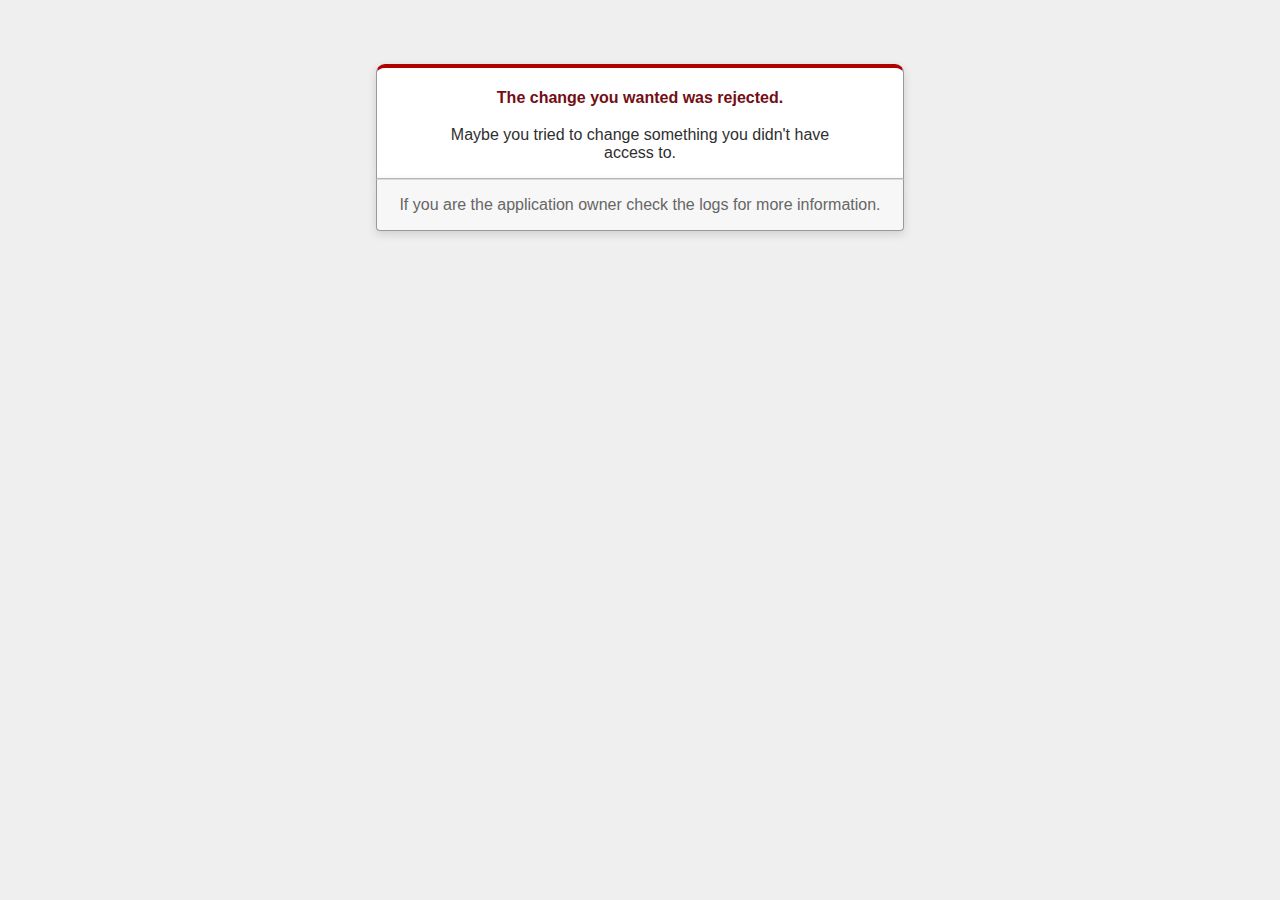
<file: public/422.html>
<!DOCTYPE html>
<html>
<head>
  <title>The change you wanted was rejected (422)</title>
  <meta name="viewport" content="width=device-width,initial-scale=1">
  <style>
  .rails-default-error-page {
    background-color: #EFEFEF;
    color: #2E2F30;
    text-align: center;
    font-family: arial, sans-serif;
    margin: 0;
  }

  .rails-default-error-page div.dialog {
    width: 95%;
    max-width: 33em;
    margin: 4em auto 0;
  }

  .rails-default-error-page div.dialog > div {
    border: 1px solid #CCC;
    border-right-color: #999;
    border-left-color: #999;
    border-bottom-color: #BBB;
    border-top: #B00100 solid 4px;
    border-top-left-radius: 9px;
    border-top-right-radius: 9px;
    background-color: white;
    padding: 7px 12% 0;
    box-shadow: 0 3px 8px rgba(50, 50, 50, 0.17);
  }

  .rails-default-error-page h1 {
    font-size: 100%;
    color: #730E15;
    line-height: 1.5em;
  }

  .rails-default-error-page div.dialog > p {
    margin: 0 0 1em;
    padding: 1em;
    background-color: #F7F7F7;
    border: 1px solid #CCC;
    border-right-color: #999;
    border-left-color: #999;
    border-bottom-color: #999;
    border-bottom-left-radius: 4px;
    border-bottom-right-radius: 4px;
    border-top-color: #DADADA;
    color: #666;
    box-shadow: 0 3px 8px rgba(50, 50, 50, 0.17);
  }
  </style>
</head>

<body class="rails-default-error-page">
  <!-- This file lives in public/422.html -->
  <div class="dialog">
    <div>
      <h1>The change you wanted was rejected.</h1>
      <p>Maybe you tried to change something you didn't have access to.</p>
    </div>
    <p>If you are the application owner check the logs for more information.</p>
  </div>
</body>
</html>
</file>
